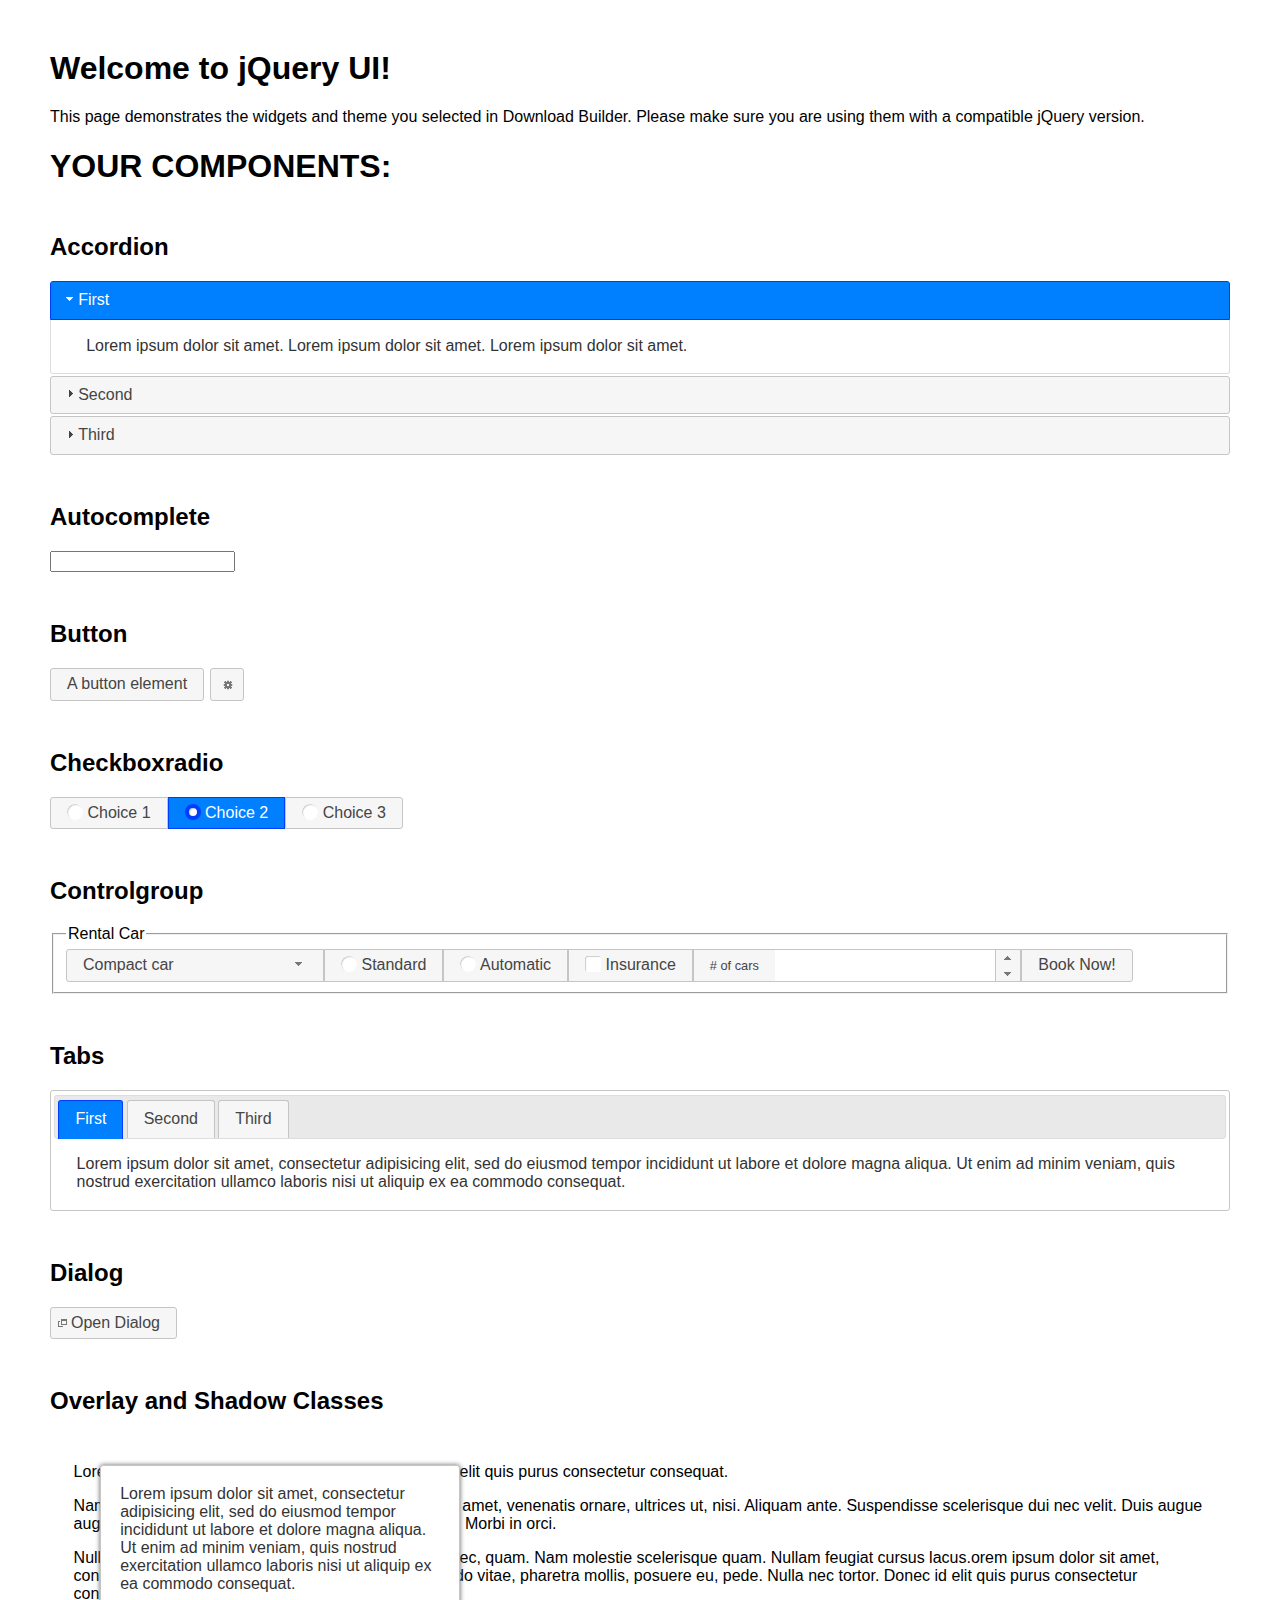
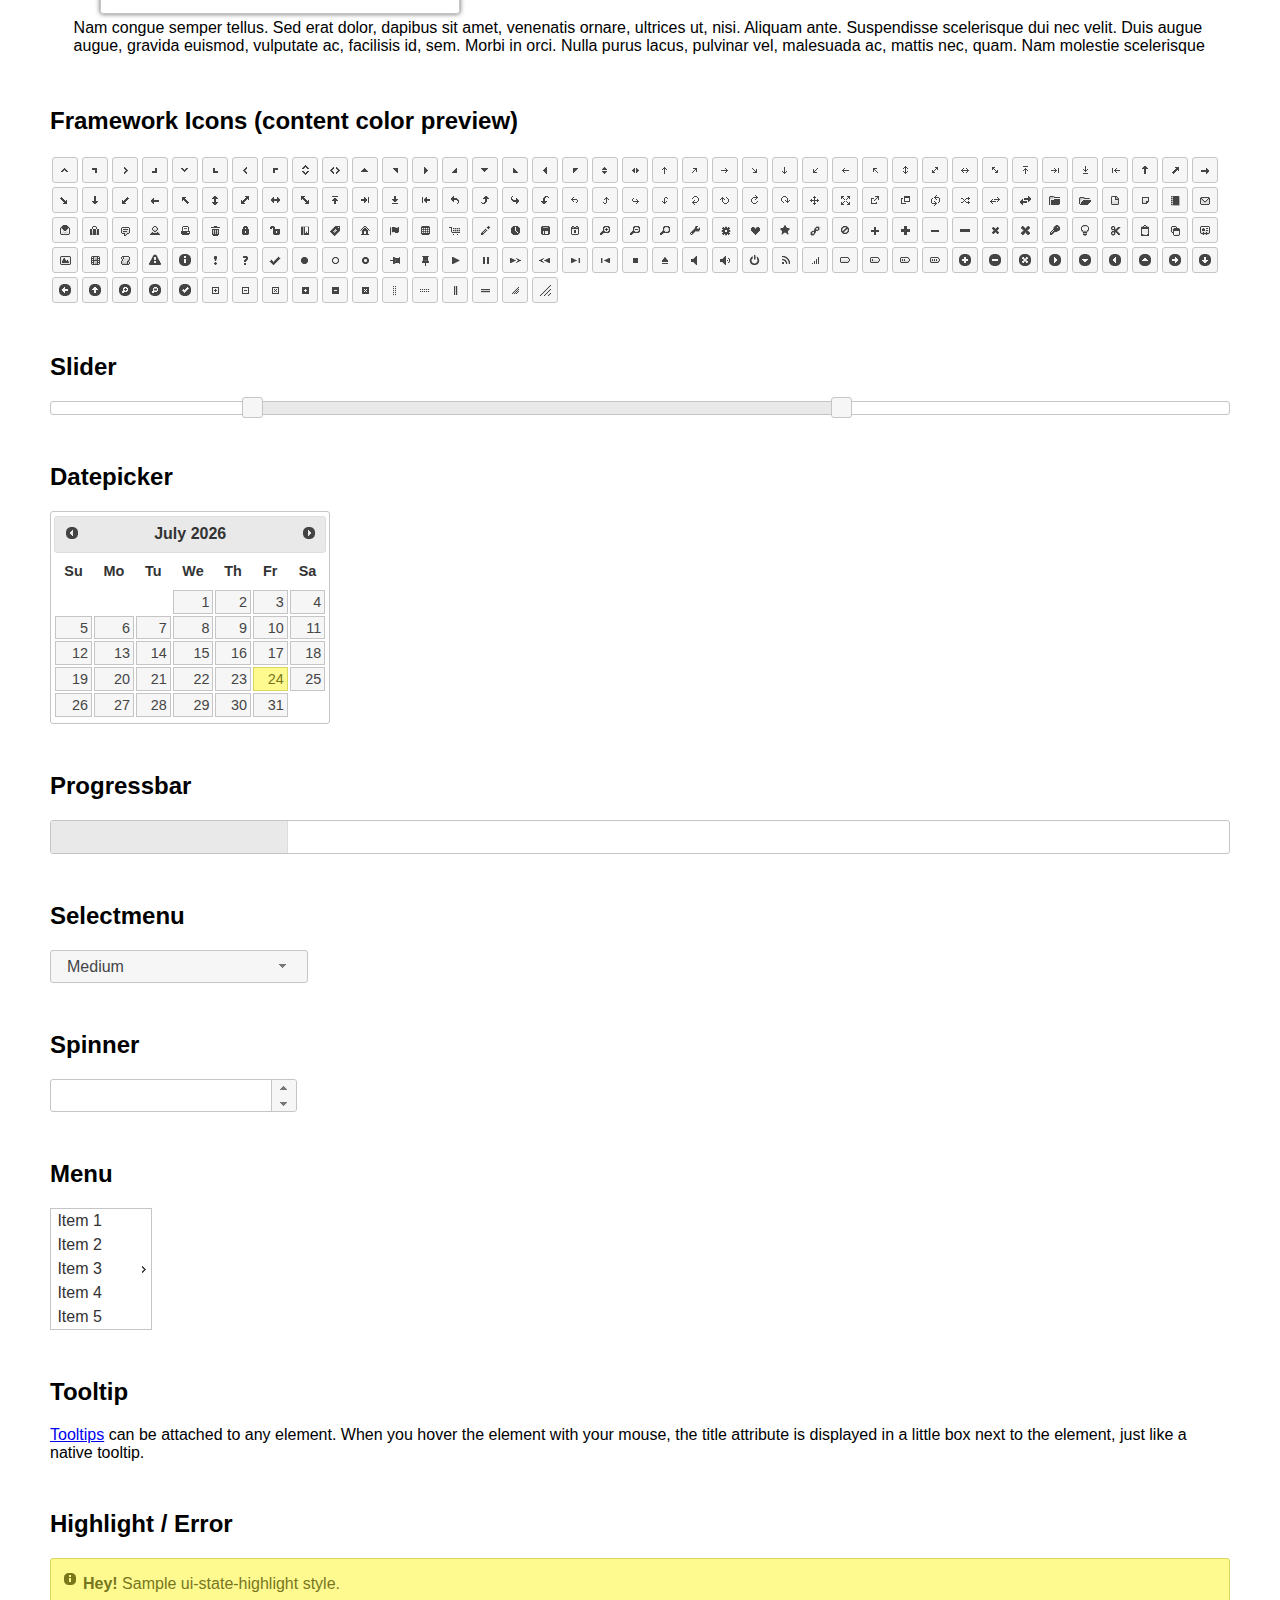
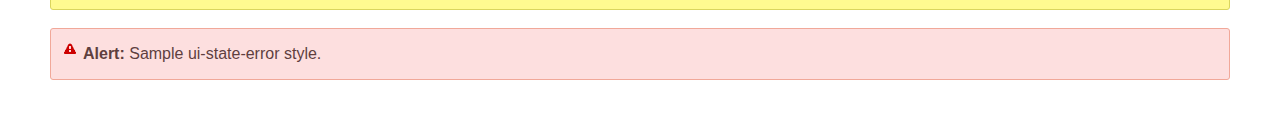
<file: jquery-ui/index.html>
<!doctype html>
<html lang="us">
<head>
	<meta charset="utf-8">
	<title>jQuery UI Example Page</title>
	<link href="jquery-ui.css" rel="stylesheet">
	<style>
	body{
		font-family: "Trebuchet MS", sans-serif;
		margin: 50px;
	}
	.demoHeaders {
		margin-top: 2em;
	}
	#dialog-link {
		padding: .4em 1em .4em 20px;
		text-decoration: none;
		position: relative;
	}
	#dialog-link span.ui-icon {
		margin: 0 5px 0 0;
		position: absolute;
		left: .2em;
		top: 50%;
		margin-top: -8px;
	}
	#icons {
		margin: 0;
		padding: 0;
	}
	#icons li {
		margin: 2px;
		position: relative;
		padding: 4px 0;
		cursor: pointer;
		float: left;
		list-style: none;
	}
	#icons span.ui-icon {
		float: left;
		margin: 0 4px;
	}
	.fakewindowcontain .ui-widget-overlay {
		position: absolute;
	}
	select {
		width: 200px;
	}
	</style>
</head>
<body>

<h1>Welcome to jQuery UI!</h1>

<div class="ui-widget">
	<p>This page demonstrates the widgets and theme you selected in Download Builder. Please make sure you are using them with a compatible jQuery version.</p>
</div>

<h1>YOUR COMPONENTS:</h1>


<!-- Accordion -->
<h2 class="demoHeaders">Accordion</h2>
<div id="accordion">
	<h3>First</h3>
	<div>Lorem ipsum dolor sit amet. Lorem ipsum dolor sit amet. Lorem ipsum dolor sit amet.</div>
	<h3>Second</h3>
	<div>Phasellus mattis tincidunt nibh.</div>
	<h3>Third</h3>
	<div>Nam dui erat, auctor a, dignissim quis.</div>
</div>



<!-- Autocomplete -->
<h2 class="demoHeaders">Autocomplete</h2>
<div>
	<input id="autocomplete" title="type &quot;a&quot;">
</div>



<!-- Button -->
<h2 class="demoHeaders">Button</h2>
<button id="button">A button element</button>
<button id="button-icon">An icon-only button</button>



<!-- Checkboxradio -->
<h2 class="demoHeaders">Checkboxradio</h2>
<form style="margin-top: 1em;">
	<div id="radioset">
		<input type="radio" id="radio1" name="radio"><label for="radio1">Choice 1</label>
		<input type="radio" id="radio2" name="radio" checked="checked"><label for="radio2">Choice 2</label>
		<input type="radio" id="radio3" name="radio"><label for="radio3">Choice 3</label>
	</div>
</form>



<!-- Controlgroup -->
<h2 class="demoHeaders">Controlgroup</h2>
<fieldset>
	<legend>Rental Car</legend>
	<div id="controlgroup">
		<select id="car-type">
			<option>Compact car</option>
			<option>Midsize car</option>
			<option>Full size car</option>
			<option>SUV</option>
			<option>Luxury</option>
			<option>Truck</option>
			<option>Van</option>
		</select>
		<label for="transmission-standard">Standard</label>
		<input type="radio" name="transmission" id="transmission-standard">
		<label for="transmission-automatic">Automatic</label>
		<input type="radio" name="transmission" id="transmission-automatic">
		<label for="insurance">Insurance</label>
		<input type="checkbox" name="insurance" id="insurance">
		<label for="horizontal-spinner" class="ui-controlgroup-label"># of cars</label>
		<input id="horizontal-spinner" class="ui-spinner-input">
		<button>Book Now!</button>
	</div>
</fieldset>



<!-- Tabs -->
<h2 class="demoHeaders">Tabs</h2>
<div id="tabs">
	<ul>
		<li><a href="#tabs-1">First</a></li>
		<li><a href="#tabs-2">Second</a></li>
		<li><a href="#tabs-3">Third</a></li>
	</ul>
	<div id="tabs-1">Lorem ipsum dolor sit amet, consectetur adipisicing elit, sed do eiusmod tempor incididunt ut labore et dolore magna aliqua. Ut enim ad minim veniam, quis nostrud exercitation ullamco laboris nisi ut aliquip ex ea commodo consequat.</div>
	<div id="tabs-2">Phasellus mattis tincidunt nibh. Cras orci urna, blandit id, pretium vel, aliquet ornare, felis. Maecenas scelerisque sem non nisl. Fusce sed lorem in enim dictum bibendum.</div>
	<div id="tabs-3">Nam dui erat, auctor a, dignissim quis, sollicitudin eu, felis. Pellentesque nisi urna, interdum eget, sagittis et, consequat vestibulum, lacus. Mauris porttitor ullamcorper augue.</div>
</div>



<h2 class="demoHeaders">Dialog</h2>
<p>
	<button id="dialog-link" class="ui-button ui-corner-all ui-widget">
		<span class="ui-icon ui-icon-newwin"></span>Open Dialog
	</button>
</p>

<h2 class="demoHeaders">Overlay and Shadow Classes</h2>
<div style="position: relative; width: 96%; height: 200px; padding:1% 2%; overflow:hidden;" class="fakewindowcontain">
	<p>Lorem ipsum dolor sit amet,  Nulla nec tortor. Donec id elit quis purus consectetur consequat. </p><p>Nam congue semper tellus. Sed erat dolor, dapibus sit amet, venenatis ornare, ultrices ut, nisi. Aliquam ante. Suspendisse scelerisque dui nec velit. Duis augue augue, gravida euismod, vulputate ac, facilisis id, sem. Morbi in orci. </p><p>Nulla purus lacus, pulvinar vel, malesuada ac, mattis nec, quam. Nam molestie scelerisque quam. Nullam feugiat cursus lacus.orem ipsum dolor sit amet, consectetur adipiscing elit. Donec libero risus, commodo vitae, pharetra mollis, posuere eu, pede. Nulla nec tortor. Donec id elit quis purus consectetur consequat. </p><p>Nam congue semper tellus. Sed erat dolor, dapibus sit amet, venenatis ornare, ultrices ut, nisi. Aliquam ante. Suspendisse scelerisque dui nec velit. Duis augue augue, gravida euismod, vulputate ac, facilisis id, sem. Morbi in orci. Nulla purus lacus, pulvinar vel, malesuada ac, mattis nec, quam. Nam molestie scelerisque quam. </p><p>Nullam feugiat cursus lacus.orem ipsum dolor sit amet, consectetur adipiscing elit. Donec libero risus, commodo vitae, pharetra mollis, posuere eu, pede. Nulla nec tortor. Donec id elit quis purus consectetur consequat. Nam congue semper tellus. Sed erat dolor, dapibus sit amet, venenatis ornare, ultrices ut, nisi. Aliquam ante. </p><p>Suspendisse scelerisque dui nec velit. Duis augue augue, gravida euismod, vulputate ac, facilisis id, sem. Morbi in orci. Nulla purus lacus, pulvinar vel, malesuada ac, mattis nec, quam. Nam molestie scelerisque quam. Nullam feugiat cursus lacus.orem ipsum dolor sit amet, consectetur adipiscing elit. Donec libero risus, commodo vitae, pharetra mollis, posuere eu, pede. Nulla nec tortor. Donec id elit quis purus consectetur consequat. Nam congue semper tellus. Sed erat dolor, dapibus sit amet, venenatis ornare, ultrices ut, nisi. </p>

	<!-- ui-dialog -->
	<div class="ui-widget-overlay ui-front"></div>
	<div style="position: absolute; width: 320px; left: 50px; top: 30px; padding: 1.2em" class="ui-widget ui-front ui-widget-content ui-corner-all ui-widget-shadow">
		Lorem ipsum dolor sit amet, consectetur adipisicing elit, sed do eiusmod tempor incididunt ut labore et dolore magna aliqua. Ut enim ad minim veniam, quis nostrud exercitation ullamco laboris nisi ut aliquip ex ea commodo consequat.
	</div>

</div>

<!-- ui-dialog -->
<div id="dialog" title="Dialog Title">
	<p>Lorem ipsum dolor sit amet, consectetur adipisicing elit, sed do eiusmod tempor incididunt ut labore et dolore magna aliqua. Ut enim ad minim veniam, quis nostrud exercitation ullamco laboris nisi ut aliquip ex ea commodo consequat.</p>
</div>



<h2 class="demoHeaders">Framework Icons (content color preview)</h2>
<ul id="icons" class="ui-widget ui-helper-clearfix">
	<li class="ui-state-default ui-corner-all" title=".ui-icon-caret-1-n"><span class="ui-icon ui-icon-caret-1-n"></span></li>
	<li class="ui-state-default ui-corner-all" title=".ui-icon-caret-1-ne"><span class="ui-icon ui-icon-caret-1-ne"></span></li>
	<li class="ui-state-default ui-corner-all" title=".ui-icon-caret-1-e"><span class="ui-icon ui-icon-caret-1-e"></span></li>
	<li class="ui-state-default ui-corner-all" title=".ui-icon-caret-1-se"><span class="ui-icon ui-icon-caret-1-se"></span></li>
	<li class="ui-state-default ui-corner-all" title=".ui-icon-caret-1-s"><span class="ui-icon ui-icon-caret-1-s"></span></li>
	<li class="ui-state-default ui-corner-all" title=".ui-icon-caret-1-sw"><span class="ui-icon ui-icon-caret-1-sw"></span></li>
	<li class="ui-state-default ui-corner-all" title=".ui-icon-caret-1-w"><span class="ui-icon ui-icon-caret-1-w"></span></li>
	<li class="ui-state-default ui-corner-all" title=".ui-icon-caret-1-nw"><span class="ui-icon ui-icon-caret-1-nw"></span></li>
	<li class="ui-state-default ui-corner-all" title=".ui-icon-caret-2-n-s"><span class="ui-icon ui-icon-caret-2-n-s"></span></li>
	<li class="ui-state-default ui-corner-all" title=".ui-icon-caret-2-e-w"><span class="ui-icon ui-icon-caret-2-e-w"></span></li>
	<li class="ui-state-default ui-corner-all" title=".ui-icon-triangle-1-n"><span class="ui-icon ui-icon-triangle-1-n"></span></li>
	<li class="ui-state-default ui-corner-all" title=".ui-icon-triangle-1-ne"><span class="ui-icon ui-icon-triangle-1-ne"></span></li>
	<li class="ui-state-default ui-corner-all" title=".ui-icon-triangle-1-e"><span class="ui-icon ui-icon-triangle-1-e"></span></li>
	<li class="ui-state-default ui-corner-all" title=".ui-icon-triangle-1-se"><span class="ui-icon ui-icon-triangle-1-se"></span></li>
	<li class="ui-state-default ui-corner-all" title=".ui-icon-triangle-1-s"><span class="ui-icon ui-icon-triangle-1-s"></span></li>
	<li class="ui-state-default ui-corner-all" title=".ui-icon-triangle-1-sw"><span class="ui-icon ui-icon-triangle-1-sw"></span></li>
	<li class="ui-state-default ui-corner-all" title=".ui-icon-triangle-1-w"><span class="ui-icon ui-icon-triangle-1-w"></span></li>
	<li class="ui-state-default ui-corner-all" title=".ui-icon-triangle-1-nw"><span class="ui-icon ui-icon-triangle-1-nw"></span></li>
	<li class="ui-state-default ui-corner-all" title=".ui-icon-triangle-2-n-s"><span class="ui-icon ui-icon-triangle-2-n-s"></span></li>
	<li class="ui-state-default ui-corner-all" title=".ui-icon-triangle-2-e-w"><span class="ui-icon ui-icon-triangle-2-e-w"></span></li>
	<li class="ui-state-default ui-corner-all" title=".ui-icon-arrow-1-n"><span class="ui-icon ui-icon-arrow-1-n"></span></li>
	<li class="ui-state-default ui-corner-all" title=".ui-icon-arrow-1-ne"><span class="ui-icon ui-icon-arrow-1-ne"></span></li>
	<li class="ui-state-default ui-corner-all" title=".ui-icon-arrow-1-e"><span class="ui-icon ui-icon-arrow-1-e"></span></li>
	<li class="ui-state-default ui-corner-all" title=".ui-icon-arrow-1-se"><span class="ui-icon ui-icon-arrow-1-se"></span></li>
	<li class="ui-state-default ui-corner-all" title=".ui-icon-arrow-1-s"><span class="ui-icon ui-icon-arrow-1-s"></span></li>
	<li class="ui-state-default ui-corner-all" title=".ui-icon-arrow-1-sw"><span class="ui-icon ui-icon-arrow-1-sw"></span></li>
	<li class="ui-state-default ui-corner-all" title=".ui-icon-arrow-1-w"><span class="ui-icon ui-icon-arrow-1-w"></span></li>
	<li class="ui-state-default ui-corner-all" title=".ui-icon-arrow-1-nw"><span class="ui-icon ui-icon-arrow-1-nw"></span></li>
	<li class="ui-state-default ui-corner-all" title=".ui-icon-arrow-2-n-s"><span class="ui-icon ui-icon-arrow-2-n-s"></span></li>
	<li class="ui-state-default ui-corner-all" title=".ui-icon-arrow-2-ne-sw"><span class="ui-icon ui-icon-arrow-2-ne-sw"></span></li>
	<li class="ui-state-default ui-corner-all" title=".ui-icon-arrow-2-e-w"><span class="ui-icon ui-icon-arrow-2-e-w"></span></li>
	<li class="ui-state-default ui-corner-all" title=".ui-icon-arrow-2-se-nw"><span class="ui-icon ui-icon-arrow-2-se-nw"></span></li>
	<li class="ui-state-default ui-corner-all" title=".ui-icon-arrowstop-1-n"><span class="ui-icon ui-icon-arrowstop-1-n"></span></li>
	<li class="ui-state-default ui-corner-all" title=".ui-icon-arrowstop-1-e"><span class="ui-icon ui-icon-arrowstop-1-e"></span></li>
	<li class="ui-state-default ui-corner-all" title=".ui-icon-arrowstop-1-s"><span class="ui-icon ui-icon-arrowstop-1-s"></span></li>
	<li class="ui-state-default ui-corner-all" title=".ui-icon-arrowstop-1-w"><span class="ui-icon ui-icon-arrowstop-1-w"></span></li>
	<li class="ui-state-default ui-corner-all" title=".ui-icon-arrowthick-1-n"><span class="ui-icon ui-icon-arrowthick-1-n"></span></li>
	<li class="ui-state-default ui-corner-all" title=".ui-icon-arrowthick-1-ne"><span class="ui-icon ui-icon-arrowthick-1-ne"></span></li>
	<li class="ui-state-default ui-corner-all" title=".ui-icon-arrowthick-1-e"><span class="ui-icon ui-icon-arrowthick-1-e"></span></li>
	<li class="ui-state-default ui-corner-all" title=".ui-icon-arrowthick-1-se"><span class="ui-icon ui-icon-arrowthick-1-se"></span></li>
	<li class="ui-state-default ui-corner-all" title=".ui-icon-arrowthick-1-s"><span class="ui-icon ui-icon-arrowthick-1-s"></span></li>
	<li class="ui-state-default ui-corner-all" title=".ui-icon-arrowthick-1-sw"><span class="ui-icon ui-icon-arrowthick-1-sw"></span></li>
	<li class="ui-state-default ui-corner-all" title=".ui-icon-arrowthick-1-w"><span class="ui-icon ui-icon-arrowthick-1-w"></span></li>
	<li class="ui-state-default ui-corner-all" title=".ui-icon-arrowthick-1-nw"><span class="ui-icon ui-icon-arrowthick-1-nw"></span></li>
	<li class="ui-state-default ui-corner-all" title=".ui-icon-arrowthick-2-n-s"><span class="ui-icon ui-icon-arrowthick-2-n-s"></span></li>
	<li class="ui-state-default ui-corner-all" title=".ui-icon-arrowthick-2-ne-sw"><span class="ui-icon ui-icon-arrowthick-2-ne-sw"></span></li>
	<li class="ui-state-default ui-corner-all" title=".ui-icon-arrowthick-2-e-w"><span class="ui-icon ui-icon-arrowthick-2-e-w"></span></li>
	<li class="ui-state-default ui-corner-all" title=".ui-icon-arrowthick-2-se-nw"><span class="ui-icon ui-icon-arrowthick-2-se-nw"></span></li>
	<li class="ui-state-default ui-corner-all" title=".ui-icon-arrowthickstop-1-n"><span class="ui-icon ui-icon-arrowthickstop-1-n"></span></li>
	<li class="ui-state-default ui-corner-all" title=".ui-icon-arrowthickstop-1-e"><span class="ui-icon ui-icon-arrowthickstop-1-e"></span></li>
	<li class="ui-state-default ui-corner-all" title=".ui-icon-arrowthickstop-1-s"><span class="ui-icon ui-icon-arrowthickstop-1-s"></span></li>
	<li class="ui-state-default ui-corner-all" title=".ui-icon-arrowthickstop-1-w"><span class="ui-icon ui-icon-arrowthickstop-1-w"></span></li>
	<li class="ui-state-default ui-corner-all" title=".ui-icon-arrowreturnthick-1-w"><span class="ui-icon ui-icon-arrowreturnthick-1-w"></span></li>
	<li class="ui-state-default ui-corner-all" title=".ui-icon-arrowreturnthick-1-n"><span class="ui-icon ui-icon-arrowreturnthick-1-n"></span></li>
	<li class="ui-state-default ui-corner-all" title=".ui-icon-arrowreturnthick-1-e"><span class="ui-icon ui-icon-arrowreturnthick-1-e"></span></li>
	<li class="ui-state-default ui-corner-all" title=".ui-icon-arrowreturnthick-1-s"><span class="ui-icon ui-icon-arrowreturnthick-1-s"></span></li>
	<li class="ui-state-default ui-corner-all" title=".ui-icon-arrowreturn-1-w"><span class="ui-icon ui-icon-arrowreturn-1-w"></span></li>
	<li class="ui-state-default ui-corner-all" title=".ui-icon-arrowreturn-1-n"><span class="ui-icon ui-icon-arrowreturn-1-n"></span></li>
	<li class="ui-state-default ui-corner-all" title=".ui-icon-arrowreturn-1-e"><span class="ui-icon ui-icon-arrowreturn-1-e"></span></li>
	<li class="ui-state-default ui-corner-all" title=".ui-icon-arrowreturn-1-s"><span class="ui-icon ui-icon-arrowreturn-1-s"></span></li>
	<li class="ui-state-default ui-corner-all" title=".ui-icon-arrowrefresh-1-w"><span class="ui-icon ui-icon-arrowrefresh-1-w"></span></li>
	<li class="ui-state-default ui-corner-all" title=".ui-icon-arrowrefresh-1-n"><span class="ui-icon ui-icon-arrowrefresh-1-n"></span></li>
	<li class="ui-state-default ui-corner-all" title=".ui-icon-arrowrefresh-1-e"><span class="ui-icon ui-icon-arrowrefresh-1-e"></span></li>
	<li class="ui-state-default ui-corner-all" title=".ui-icon-arrowrefresh-1-s"><span class="ui-icon ui-icon-arrowrefresh-1-s"></span></li>
	<li class="ui-state-default ui-corner-all" title=".ui-icon-arrow-4"><span class="ui-icon ui-icon-arrow-4"></span></li>
	<li class="ui-state-default ui-corner-all" title=".ui-icon-arrow-4-diag"><span class="ui-icon ui-icon-arrow-4-diag"></span></li>
	<li class="ui-state-default ui-corner-all" title=".ui-icon-extlink"><span class="ui-icon ui-icon-extlink"></span></li>
	<li class="ui-state-default ui-corner-all" title=".ui-icon-newwin"><span class="ui-icon ui-icon-newwin"></span></li>
	<li class="ui-state-default ui-corner-all" title=".ui-icon-refresh"><span class="ui-icon ui-icon-refresh"></span></li>
	<li class="ui-state-default ui-corner-all" title=".ui-icon-shuffle"><span class="ui-icon ui-icon-shuffle"></span></li>
	<li class="ui-state-default ui-corner-all" title=".ui-icon-transfer-e-w"><span class="ui-icon ui-icon-transfer-e-w"></span></li>
	<li class="ui-state-default ui-corner-all" title=".ui-icon-transferthick-e-w"><span class="ui-icon ui-icon-transferthick-e-w"></span></li>
	<li class="ui-state-default ui-corner-all" title=".ui-icon-folder-collapsed"><span class="ui-icon ui-icon-folder-collapsed"></span></li>
	<li class="ui-state-default ui-corner-all" title=".ui-icon-folder-open"><span class="ui-icon ui-icon-folder-open"></span></li>
	<li class="ui-state-default ui-corner-all" title=".ui-icon-document"><span class="ui-icon ui-icon-document"></span></li>
	<li class="ui-state-default ui-corner-all" title=".ui-icon-document-b"><span class="ui-icon ui-icon-document-b"></span></li>
	<li class="ui-state-default ui-corner-all" title=".ui-icon-note"><span class="ui-icon ui-icon-note"></span></li>
	<li class="ui-state-default ui-corner-all" title=".ui-icon-mail-closed"><span class="ui-icon ui-icon-mail-closed"></span></li>
	<li class="ui-state-default ui-corner-all" title=".ui-icon-mail-open"><span class="ui-icon ui-icon-mail-open"></span></li>
	<li class="ui-state-default ui-corner-all" title=".ui-icon-suitcase"><span class="ui-icon ui-icon-suitcase"></span></li>
	<li class="ui-state-default ui-corner-all" title=".ui-icon-comment"><span class="ui-icon ui-icon-comment"></span></li>
	<li class="ui-state-default ui-corner-all" title=".ui-icon-person"><span class="ui-icon ui-icon-person"></span></li>
	<li class="ui-state-default ui-corner-all" title=".ui-icon-print"><span class="ui-icon ui-icon-print"></span></li>
	<li class="ui-state-default ui-corner-all" title=".ui-icon-trash"><span class="ui-icon ui-icon-trash"></span></li>
	<li class="ui-state-default ui-corner-all" title=".ui-icon-locked"><span class="ui-icon ui-icon-locked"></span></li>
	<li class="ui-state-default ui-corner-all" title=".ui-icon-unlocked"><span class="ui-icon ui-icon-unlocked"></span></li>
	<li class="ui-state-default ui-corner-all" title=".ui-icon-bookmark"><span class="ui-icon ui-icon-bookmark"></span></li>
	<li class="ui-state-default ui-corner-all" title=".ui-icon-tag"><span class="ui-icon ui-icon-tag"></span></li>
	<li class="ui-state-default ui-corner-all" title=".ui-icon-home"><span class="ui-icon ui-icon-home"></span></li>
	<li class="ui-state-default ui-corner-all" title=".ui-icon-flag"><span class="ui-icon ui-icon-flag"></span></li>
	<li class="ui-state-default ui-corner-all" title=".ui-icon-calculator"><span class="ui-icon ui-icon-calculator"></span></li>
	<li class="ui-state-default ui-corner-all" title=".ui-icon-cart"><span class="ui-icon ui-icon-cart"></span></li>
	<li class="ui-state-default ui-corner-all" title=".ui-icon-pencil"><span class="ui-icon ui-icon-pencil"></span></li>
	<li class="ui-state-default ui-corner-all" title=".ui-icon-clock"><span class="ui-icon ui-icon-clock"></span></li>
	<li class="ui-state-default ui-corner-all" title=".ui-icon-disk"><span class="ui-icon ui-icon-disk"></span></li>
	<li class="ui-state-default ui-corner-all" title=".ui-icon-calendar"><span class="ui-icon ui-icon-calendar"></span></li>
	<li class="ui-state-default ui-corner-all" title=".ui-icon-zoomin"><span class="ui-icon ui-icon-zoomin"></span></li>
	<li class="ui-state-default ui-corner-all" title=".ui-icon-zoomout"><span class="ui-icon ui-icon-zoomout"></span></li>
	<li class="ui-state-default ui-corner-all" title=".ui-icon-search"><span class="ui-icon ui-icon-search"></span></li>
	<li class="ui-state-default ui-corner-all" title=".ui-icon-wrench"><span class="ui-icon ui-icon-wrench"></span></li>
	<li class="ui-state-default ui-corner-all" title=".ui-icon-gear"><span class="ui-icon ui-icon-gear"></span></li>
	<li class="ui-state-default ui-corner-all" title=".ui-icon-heart"><span class="ui-icon ui-icon-heart"></span></li>
	<li class="ui-state-default ui-corner-all" title=".ui-icon-star"><span class="ui-icon ui-icon-star"></span></li>
	<li class="ui-state-default ui-corner-all" title=".ui-icon-link"><span class="ui-icon ui-icon-link"></span></li>
	<li class="ui-state-default ui-corner-all" title=".ui-icon-cancel"><span class="ui-icon ui-icon-cancel"></span></li>
	<li class="ui-state-default ui-corner-all" title=".ui-icon-plus"><span class="ui-icon ui-icon-plus"></span></li>
	<li class="ui-state-default ui-corner-all" title=".ui-icon-plusthick"><span class="ui-icon ui-icon-plusthick"></span></li>
	<li class="ui-state-default ui-corner-all" title=".ui-icon-minus"><span class="ui-icon ui-icon-minus"></span></li>
	<li class="ui-state-default ui-corner-all" title=".ui-icon-minusthick"><span class="ui-icon ui-icon-minusthick"></span></li>
	<li class="ui-state-default ui-corner-all" title=".ui-icon-close"><span class="ui-icon ui-icon-close"></span></li>
	<li class="ui-state-default ui-corner-all" title=".ui-icon-closethick"><span class="ui-icon ui-icon-closethick"></span></li>
	<li class="ui-state-default ui-corner-all" title=".ui-icon-key"><span class="ui-icon ui-icon-key"></span></li>
	<li class="ui-state-default ui-corner-all" title=".ui-icon-lightbulb"><span class="ui-icon ui-icon-lightbulb"></span></li>
	<li class="ui-state-default ui-corner-all" title=".ui-icon-scissors"><span class="ui-icon ui-icon-scissors"></span></li>
	<li class="ui-state-default ui-corner-all" title=".ui-icon-clipboard"><span class="ui-icon ui-icon-clipboard"></span></li>
	<li class="ui-state-default ui-corner-all" title=".ui-icon-copy"><span class="ui-icon ui-icon-copy"></span></li>
	<li class="ui-state-default ui-corner-all" title=".ui-icon-contact"><span class="ui-icon ui-icon-contact"></span></li>
	<li class="ui-state-default ui-corner-all" title=".ui-icon-image"><span class="ui-icon ui-icon-image"></span></li>
	<li class="ui-state-default ui-corner-all" title=".ui-icon-video"><span class="ui-icon ui-icon-video"></span></li>
	<li class="ui-state-default ui-corner-all" title=".ui-icon-script"><span class="ui-icon ui-icon-script"></span></li>
	<li class="ui-state-default ui-corner-all" title=".ui-icon-alert"><span class="ui-icon ui-icon-alert"></span></li>
	<li class="ui-state-default ui-corner-all" title=".ui-icon-info"><span class="ui-icon ui-icon-info"></span></li>
	<li class="ui-state-default ui-corner-all" title=".ui-icon-notice"><span class="ui-icon ui-icon-notice"></span></li>
	<li class="ui-state-default ui-corner-all" title=".ui-icon-help"><span class="ui-icon ui-icon-help"></span></li>
	<li class="ui-state-default ui-corner-all" title=".ui-icon-check"><span class="ui-icon ui-icon-check"></span></li>
	<li class="ui-state-default ui-corner-all" title=".ui-icon-bullet"><span class="ui-icon ui-icon-bullet"></span></li>
	<li class="ui-state-default ui-corner-all" title=".ui-icon-radio-off"><span class="ui-icon ui-icon-radio-off"></span></li>
	<li class="ui-state-default ui-corner-all" title=".ui-icon-radio-on"><span class="ui-icon ui-icon-radio-on"></span></li>
	<li class="ui-state-default ui-corner-all" title=".ui-icon-pin-w"><span class="ui-icon ui-icon-pin-w"></span></li>
	<li class="ui-state-default ui-corner-all" title=".ui-icon-pin-s"><span class="ui-icon ui-icon-pin-s"></span></li>
	<li class="ui-state-default ui-corner-all" title=".ui-icon-play"><span class="ui-icon ui-icon-play"></span></li>
	<li class="ui-state-default ui-corner-all" title=".ui-icon-pause"><span class="ui-icon ui-icon-pause"></span></li>
	<li class="ui-state-default ui-corner-all" title=".ui-icon-seek-next"><span class="ui-icon ui-icon-seek-next"></span></li>
	<li class="ui-state-default ui-corner-all" title=".ui-icon-seek-prev"><span class="ui-icon ui-icon-seek-prev"></span></li>
	<li class="ui-state-default ui-corner-all" title=".ui-icon-seek-end"><span class="ui-icon ui-icon-seek-end"></span></li>
	<li class="ui-state-default ui-corner-all" title=".ui-icon-seek-first"><span class="ui-icon ui-icon-seek-first"></span></li>
	<li class="ui-state-default ui-corner-all" title=".ui-icon-stop"><span class="ui-icon ui-icon-stop"></span></li>
	<li class="ui-state-default ui-corner-all" title=".ui-icon-eject"><span class="ui-icon ui-icon-eject"></span></li>
	<li class="ui-state-default ui-corner-all" title=".ui-icon-volume-off"><span class="ui-icon ui-icon-volume-off"></span></li>
	<li class="ui-state-default ui-corner-all" title=".ui-icon-volume-on"><span class="ui-icon ui-icon-volume-on"></span></li>
	<li class="ui-state-default ui-corner-all" title=".ui-icon-power"><span class="ui-icon ui-icon-power"></span></li>
	<li class="ui-state-default ui-corner-all" title=".ui-icon-signal-diag"><span class="ui-icon ui-icon-signal-diag"></span></li>
	<li class="ui-state-default ui-corner-all" title=".ui-icon-signal"><span class="ui-icon ui-icon-signal"></span></li>
	<li class="ui-state-default ui-corner-all" title=".ui-icon-battery-0"><span class="ui-icon ui-icon-battery-0"></span></li>
	<li class="ui-state-default ui-corner-all" title=".ui-icon-battery-1"><span class="ui-icon ui-icon-battery-1"></span></li>
	<li class="ui-state-default ui-corner-all" title=".ui-icon-battery-2"><span class="ui-icon ui-icon-battery-2"></span></li>
	<li class="ui-state-default ui-corner-all" title=".ui-icon-battery-3"><span class="ui-icon ui-icon-battery-3"></span></li>
	<li class="ui-state-default ui-corner-all" title=".ui-icon-circle-plus"><span class="ui-icon ui-icon-circle-plus"></span></li>
	<li class="ui-state-default ui-corner-all" title=".ui-icon-circle-minus"><span class="ui-icon ui-icon-circle-minus"></span></li>
	<li class="ui-state-default ui-corner-all" title=".ui-icon-circle-close"><span class="ui-icon ui-icon-circle-close"></span></li>
	<li class="ui-state-default ui-corner-all" title=".ui-icon-circle-triangle-e"><span class="ui-icon ui-icon-circle-triangle-e"></span></li>
	<li class="ui-state-default ui-corner-all" title=".ui-icon-circle-triangle-s"><span class="ui-icon ui-icon-circle-triangle-s"></span></li>
	<li class="ui-state-default ui-corner-all" title=".ui-icon-circle-triangle-w"><span class="ui-icon ui-icon-circle-triangle-w"></span></li>
	<li class="ui-state-default ui-corner-all" title=".ui-icon-circle-triangle-n"><span class="ui-icon ui-icon-circle-triangle-n"></span></li>
	<li class="ui-state-default ui-corner-all" title=".ui-icon-circle-arrow-e"><span class="ui-icon ui-icon-circle-arrow-e"></span></li>
	<li class="ui-state-default ui-corner-all" title=".ui-icon-circle-arrow-s"><span class="ui-icon ui-icon-circle-arrow-s"></span></li>
	<li class="ui-state-default ui-corner-all" title=".ui-icon-circle-arrow-w"><span class="ui-icon ui-icon-circle-arrow-w"></span></li>
	<li class="ui-state-default ui-corner-all" title=".ui-icon-circle-arrow-n"><span class="ui-icon ui-icon-circle-arrow-n"></span></li>
	<li class="ui-state-default ui-corner-all" title=".ui-icon-circle-zoomin"><span class="ui-icon ui-icon-circle-zoomin"></span></li>
	<li class="ui-state-default ui-corner-all" title=".ui-icon-circle-zoomout"><span class="ui-icon ui-icon-circle-zoomout"></span></li>
	<li class="ui-state-default ui-corner-all" title=".ui-icon-circle-check"><span class="ui-icon ui-icon-circle-check"></span></li>
	<li class="ui-state-default ui-corner-all" title=".ui-icon-circlesmall-plus"><span class="ui-icon ui-icon-circlesmall-plus"></span></li>
	<li class="ui-state-default ui-corner-all" title=".ui-icon-circlesmall-minus"><span class="ui-icon ui-icon-circlesmall-minus"></span></li>
	<li class="ui-state-default ui-corner-all" title=".ui-icon-circlesmall-close"><span class="ui-icon ui-icon-circlesmall-close"></span></li>
	<li class="ui-state-default ui-corner-all" title=".ui-icon-squaresmall-plus"><span class="ui-icon ui-icon-squaresmall-plus"></span></li>
	<li class="ui-state-default ui-corner-all" title=".ui-icon-squaresmall-minus"><span class="ui-icon ui-icon-squaresmall-minus"></span></li>
	<li class="ui-state-default ui-corner-all" title=".ui-icon-squaresmall-close"><span class="ui-icon ui-icon-squaresmall-close"></span></li>
	<li class="ui-state-default ui-corner-all" title=".ui-icon-grip-dotted-vertical"><span class="ui-icon ui-icon-grip-dotted-vertical"></span></li>
	<li class="ui-state-default ui-corner-all" title=".ui-icon-grip-dotted-horizontal"><span class="ui-icon ui-icon-grip-dotted-horizontal"></span></li>
	<li class="ui-state-default ui-corner-all" title=".ui-icon-grip-solid-vertical"><span class="ui-icon ui-icon-grip-solid-vertical"></span></li>
	<li class="ui-state-default ui-corner-all" title=".ui-icon-grip-solid-horizontal"><span class="ui-icon ui-icon-grip-solid-horizontal"></span></li>
	<li class="ui-state-default ui-corner-all" title=".ui-icon-gripsmall-diagonal-se"><span class="ui-icon ui-icon-gripsmall-diagonal-se"></span></li>
	<li class="ui-state-default ui-corner-all" title=".ui-icon-grip-diagonal-se"><span class="ui-icon ui-icon-grip-diagonal-se"></span></li>
</ul>


<!-- Slider -->
<h2 class="demoHeaders">Slider</h2>
<div id="slider"></div>



<!-- Datepicker -->
<h2 class="demoHeaders">Datepicker</h2>
<div id="datepicker"></div>



<!-- Progressbar -->
<h2 class="demoHeaders">Progressbar</h2>
<div id="progressbar"></div>



<!-- Progressbar -->
<h2 class="demoHeaders">Selectmenu</h2>
<select id="selectmenu">
	<option>Slower</option>
	<option>Slow</option>
	<option selected="selected">Medium</option>
	<option>Fast</option>
	<option>Faster</option>
</select>



<!-- Spinner -->
<h2 class="demoHeaders">Spinner</h2>
<input id="spinner">



<!-- Menu -->
<h2 class="demoHeaders">Menu</h2>
<ul style="width:100px;" id="menu">
	<li><div>Item 1</div></li>
	<li><div>Item 2</div></li>
	<li><div>Item 3</div>
		<ul>
			<li><div>Item 3-1</div></li>
			<li><div>Item 3-2</div></li>
			<li><div>Item 3-3</div></li>
			<li><div>Item 3-4</div></li>
			<li><div>Item 3-5</div></li>
		</ul>
	</li>
	<li><div>Item 4</div></li>
	<li><div>Item 5</div></li>
</ul>



<!-- Tooltip -->
<h2 class="demoHeaders">Tooltip</h2>
<p id="tooltip">
	<a href="#" title="That&apos;s what this widget is">Tooltips</a> can be attached to any element. When you hover
the element with your mouse, the title attribute is displayed in a little box next to the element, just like a native tooltip.
</p>


<!-- Highlight / Error -->
<h2 class="demoHeaders">Highlight / Error</h2>
<div class="ui-widget">
	<div class="ui-state-highlight ui-corner-all" style="margin-top: 20px; padding: 0 .7em;">
		<p><span class="ui-icon ui-icon-info" style="float: left; margin-right: .3em;"></span>
		<strong>Hey!</strong> Sample ui-state-highlight style.</p>
	</div>
</div>
<br>
<div class="ui-widget">
	<div class="ui-state-error ui-corner-all" style="padding: 0 .7em;">
		<p><span class="ui-icon ui-icon-alert" style="float: left; margin-right: .3em;"></span>
		<strong>Alert:</strong> Sample ui-state-error style.</p>
	</div>
</div>

<script src="external/jquery/jquery.js"></script>
<script src="jquery-ui.js"></script>
<script>

$( "#accordion" ).accordion();



var availableTags = [
	"ActionScript",
	"AppleScript",
	"Asp",
	"BASIC",
	"C",
	"C++",
	"Clojure",
	"COBOL",
	"ColdFusion",
	"Erlang",
	"Fortran",
	"Groovy",
	"Haskell",
	"Java",
	"JavaScript",
	"Lisp",
	"Perl",
	"PHP",
	"Python",
	"Ruby",
	"Scala",
	"Scheme"
];
$( "#autocomplete" ).autocomplete({
	source: availableTags
});



$( "#button" ).button();
$( "#button-icon" ).button({
	icon: "ui-icon-gear",
	showLabel: false
});



$( "#radioset" ).buttonset();



$( "#controlgroup" ).controlgroup();



$( "#tabs" ).tabs();



$( "#dialog" ).dialog({
	autoOpen: false,
	width: 400,
	buttons: [
		{
			text: "Ok",
			click: function() {
				$( this ).dialog( "close" );
			}
		},
		{
			text: "Cancel",
			click: function() {
				$( this ).dialog( "close" );
			}
		}
	]
});

// Link to open the dialog
$( "#dialog-link" ).click(function( event ) {
	$( "#dialog" ).dialog( "open" );
	event.preventDefault();
});



$( "#datepicker" ).datepicker({
	inline: true
});



$( "#slider" ).slider({
	range: true,
	values: [ 17, 67 ]
});



$( "#progressbar" ).progressbar({
	value: 20
});



$( "#spinner" ).spinner();



$( "#menu" ).menu();



$( "#tooltip" ).tooltip();



$( "#selectmenu" ).selectmenu();


// Hover states on the static widgets
$( "#dialog-link, #icons li" ).hover(
	function() {
		$( this ).addClass( "ui-state-hover" );
	},
	function() {
		$( this ).removeClass( "ui-state-hover" );
	}
);
</script>
</body>
</html>
</file>
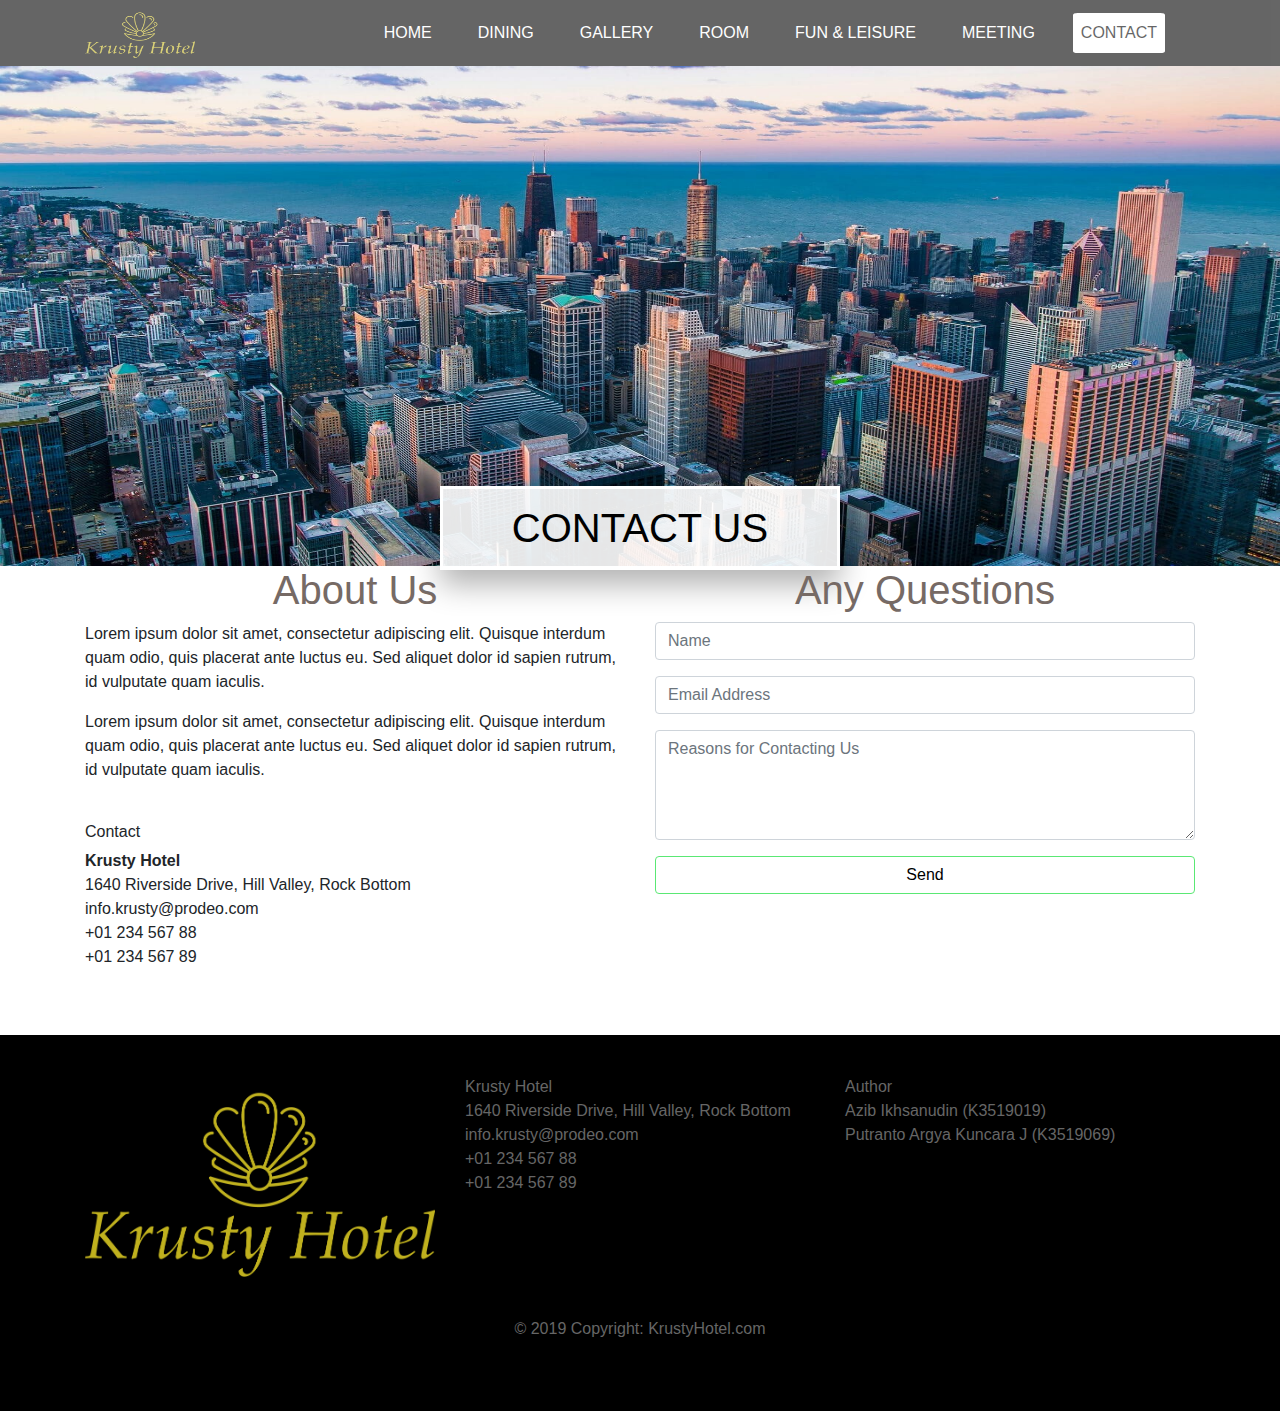
<file: contact.html>
<!DOCTYPE html>
<html>
<head>
    <title>KrustyHotel - Contact</title>
	<meta charset="utf-8">
	<meta name="viewport" content="width=device-width, initial-scale=1">
	<link rel="stylesheet" href="bootstrap/css/bootstrap.min.css">
	<link rel = "stylesheet" type = "text/css" href = "main.css">
	<script src="jquery-3.5.1.min.js"></script>
  <link rel="stylesheet" href="https://maxcdn.bootstrapcdn.com/font-awesome/4.6.3/css/font-awesome.min.css">
	<script src="bootstrap/js/bootstrap.min.js"></script>
</head>
<body>
    <!--Navbar-->
    <nav class="navbar navbar-expand-lg navbar-light ">
        <div class="container">
          <a><img src="images/logo-utama.png"></a>
          <button class="navbar-toggler" type="button" data-toggle="collapse" data-target="#main-nav" >
            <span class="navbar-toggler-icon"></span>
          </button>
          <div class="collapse navbar-collapse" id="main-nav">
            <div class="navbar-nav ml-auto">
              <a class="nav-item nav-link tanda" href="index.html">Home</a>
              <a class="nav-item nav-link tanda" href="dining.html">Dining</a>
              <a class="nav-item nav-link tanda" href="galeri.html">Gallery</a>
              <a class="nav-item nav-link tanda" href="room.html">Room</a>
              <a class="nav-item nav-link tanda" href="fun.html">Fun & Leisure</a>
              <a class="nav-item nav-link tanda" href="meeting.html">Meeting </a>
              <a class="nav-item nav-link active" href="contact.html">Contact</a>
            </div>
          </div>
        </div>
    </nav>
    <!--End of Navbar-->
    <!--Header-->
<div class="Contact_Banner">
  <img src="images/contact2.jpg" class="img-fluid">
<div class="Contact">
  <h1>Contact Us</h1>
</div>
</div>
<!--End of header-->
<!--Content-->
    <div class="container">
        <div class="row ">
            <div class="col-lg-6 col-md-6 col-sm-12">
                <h1>About Us</h1>
                <p>Lorem ipsum dolor sit amet, consectetur adipiscing elit. Quisque interdum quam odio, quis placerat ante luctus eu. Sed aliquet dolor id sapien rutrum, id vulputate quam iaculis.</p>
                <p>Lorem ipsum dolor sit amet, consectetur adipiscing elit. Quisque interdum quam odio, quis placerat ante luctus eu. Sed aliquet dolor id sapien rutrum, id vulputate quam iaculis.</p>
                <br/>
                <h6>Contact</h6>
                <p><b>Krusty Hotel</b>
                  <br/>1640 Riverside Drive, Hill Valley, Rock Bottom
                  <br/>info.krusty@prodeo.com
                  <br/>+01 234 567 88
                  <br/>+01 234 567 89
                </p>
            </div>
            <div class="col-lg-6 col-md-6 col-sm-12">
              <h1>Any Questions</h1>
              <div class="form-group">
                  <input type="text" class="form-control" placeholder="Name" name="">
              </div>
              <div class="form-group">
                  <input type="email" class="form-control" placeholder="Email Address" name="email">
              </div>
              <div class="form-group">
                  <textarea class="form-control" placeholder="Reasons for Contacting Us" rows="4"></textarea>
              </div>
              <input type="submit" class="btn btn-block btn_tombol" value="Send" name="">
          </div>
        </div>
    </div>

    <!--End of content-->
    <!--Footer-->
    <footer class="page-footer">
      <div class="container">
        <div class=" row">
          <div class="col-lg-4">
      <a><img src="images/logo-utama.png" class="img-fluid"></a>
    </div>
    <div class="col-lg-4">
      <p>Krusty Hotel<br>
        1640 Riverside Drive, Hill Valley, Rock Bottom
        <br>info.krusty@prodeo.com<br>
        +01 234 567 88<br>
      +01 234 567 89</p>
    </div>
    <div class="col-lg-4">
      <p>Author<br>
      Azib Ikhsanudin (K3519019)<br>
      Putranto Argya Kuncara J (K3519069)</p>
    </div>
    <div class="col-lg-12">
      <div class="footer-copyright text-center">&copy 2019 Copyright: KrustyHotel.com</div>
  </div>
    </footer>
    <!--End of footer-->
</body>
    <div id="backToTop"></div>
 </html> 


  





<script src="jquery-ui/external/jquery/jquery.js"></script>
<script src="jquery-ui/jquery-ui.js"></script>
<script>
  jQuery(document).ready(function(){
 $( "#backToTop" ).append('<a class="backToTop" href="javascript:void(null);" style="display: none;"><i class="fa fa-angle-up"></i><iframe id="tmp_downloadhelper_iframe" style="display: none;"></iframe></a>');
  var $window = $(window);
  var distance = 80;
  $window.scroll(function() {
    if($window.scrollTop() >= distance) {
      $(".backToTop").fadeIn();
    }else{
      $(".backToTop").fadeOut();
    }
  });
  
  $('.backToTop').click(function() {
    $('html, body').animate({
            scrollTop: 0
        }, 400);
 });
})
</script>
</file>
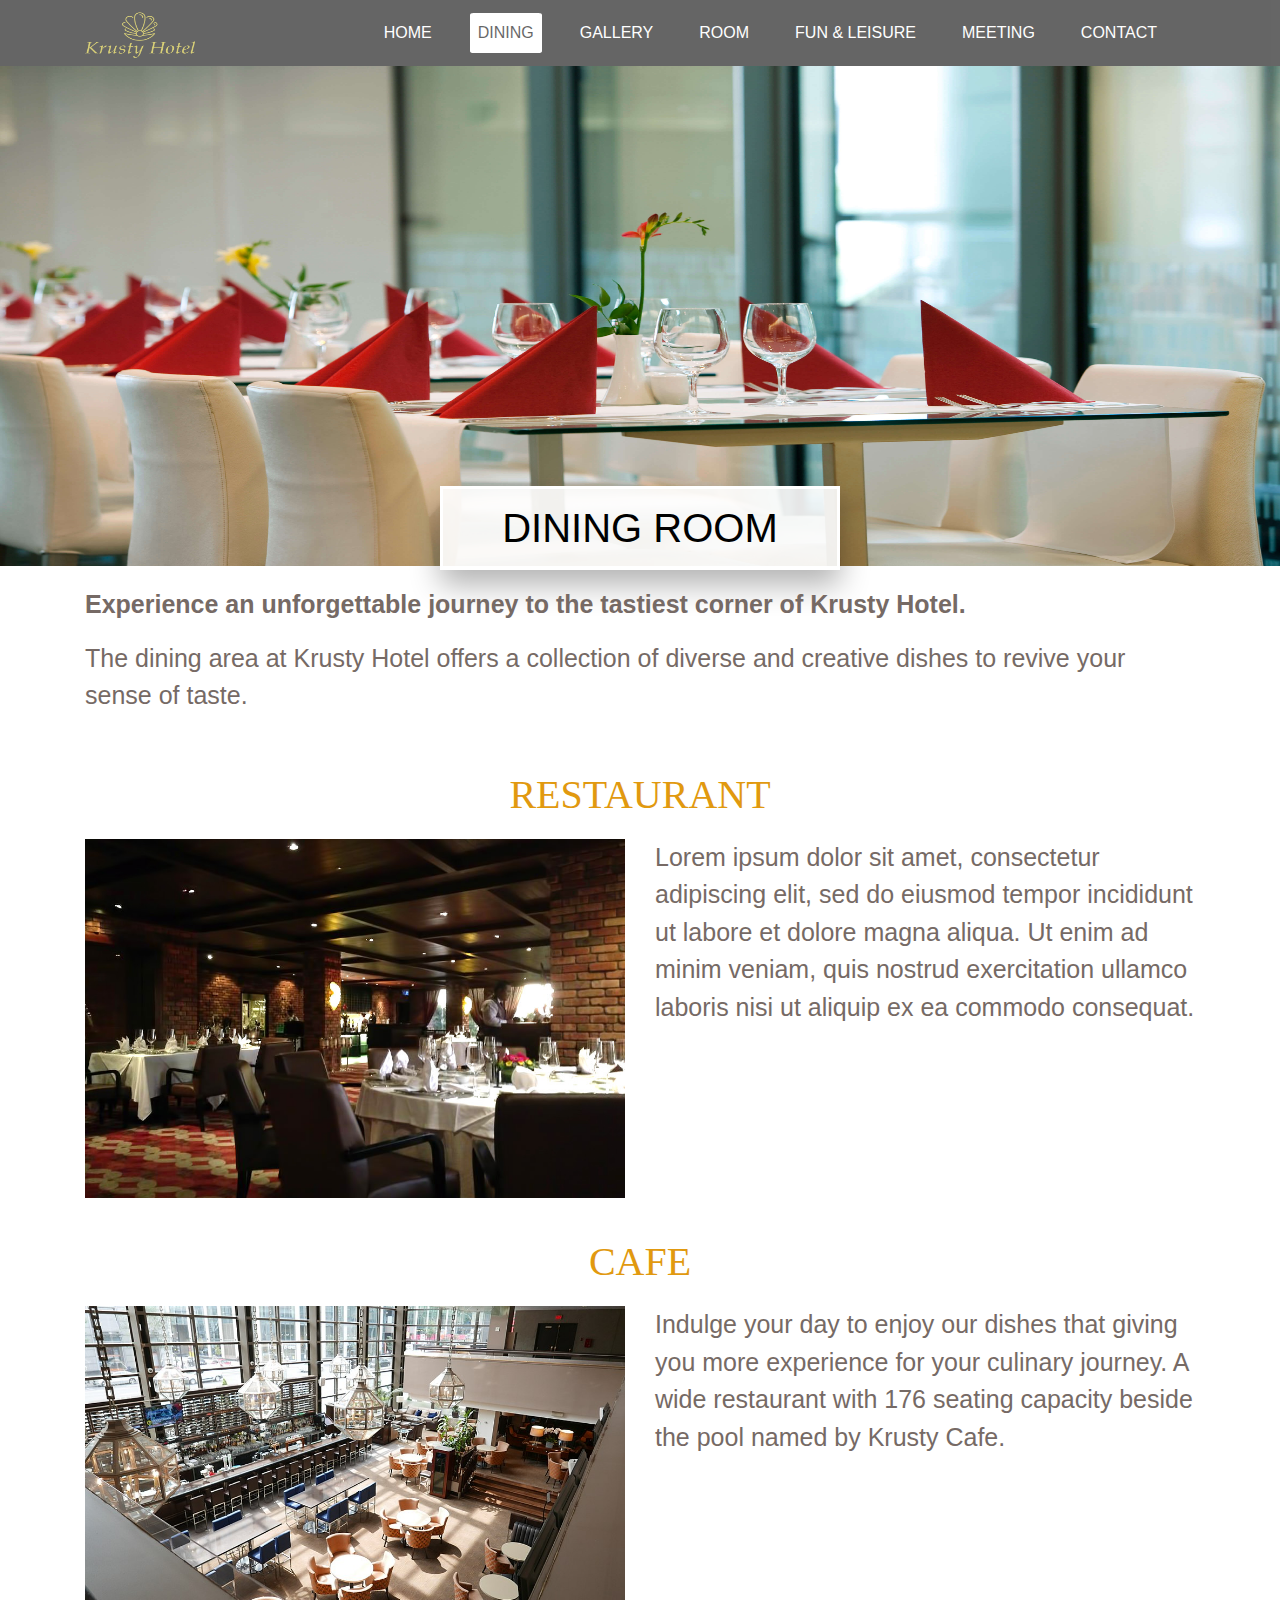
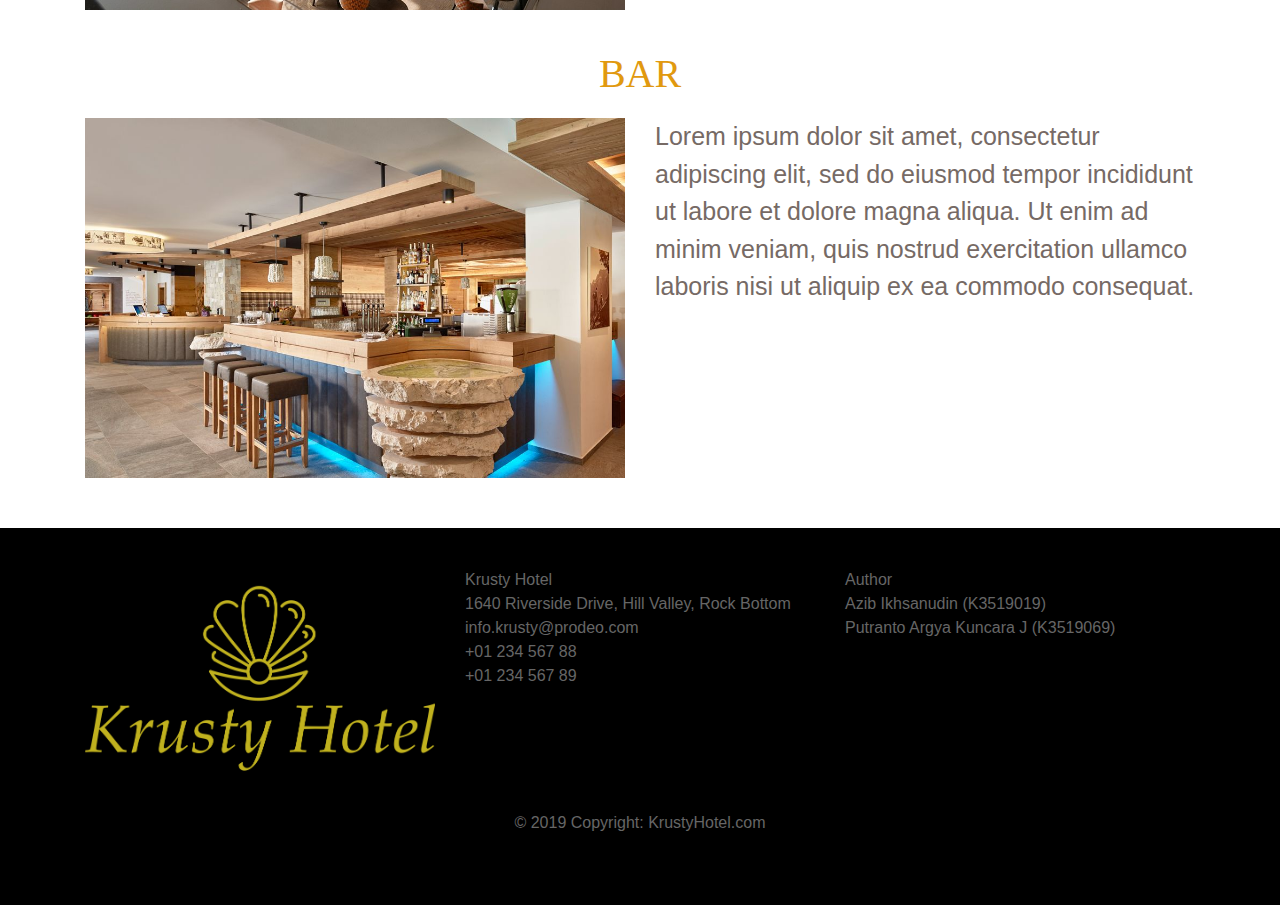
<file: dining.html>
<!DOCTYPE html>
<html>
<head>
  <title>KrustyHotel - Dining</title>
	<meta charset="utf-8">
	<meta name="viewport" content="width=device-width, initial-scale=1">
	<link rel="stylesheet" href="bootstrap/css/bootstrap.min.css">
	<link rel = "stylesheet" type = "text/css" href = "main.css">
	<script src="jquery-3.5.1.min.js"></script>
  <link rel="stylesheet" href="https://maxcdn.bootstrapcdn.com/font-awesome/4.6.3/css/font-awesome.min.css">
	<script src="bootstrap/js/bootstrap.min.js"></script>
</head>
<body>
    <!--Navbar-->
    <nav class="navbar navbar-expand-lg navbar-light ">
        <div class="container">
          <a><img src="images/logo-utama.png"></a>
          <button class="navbar-toggler" type="button" data-toggle="collapse" data-target="#main-nav" >
            <span class="navbar-toggler-icon"></span>
          </button>
          <div class="collapse navbar-collapse" id="main-nav">
            <div class="navbar-nav ml-auto">
              <a class="nav-item nav-link tanda" href="index.html">Home</a>
              <a class="nav-item nav-link active" href="dining.html">Dining</a>
              <a class="nav-item nav-link tanda" href="galeri.html">Gallery</a>
              <a class="nav-item nav-link tanda" href="room.html">Room</a>
              <a class="nav-item nav-link tanda" href="galeri.html">Fun & Leisure</a>
              <a class="nav-item nav-link tanda" href="meeting.html">Meeting </a>
              <a class="nav-item nav-link tanda" href="contact.html">Contact</a>
            </div>
          </div>
        </div>
    </nav>
    <!--End of Navbar-->
    <!--Header-->
<div class="Dining_Banner">
  <img src="galeri/dining/din2.jpg" class="img-fluid">
<div class="Dining">
  <h1>Dining Room</h1>
</div>
</div>

<div class="dining_fitur">
  <div class="container">
    <div class="row">
      <div class="col-lg-12">
        <p><b>Experience an unforgettable journey to the tastiest corner of Krusty Hotel.</b></p>
        <p>The dining area at Krusty Hotel offers a collection of diverse and creative dishes to revive your sense of taste.</p>
      </div>
      <div class="col-lg-12">
        <h2>RESTAURANT</h2>
    </div>
    <div class="col-lg-6">
      <img src="galeri/dining/restaurant.jpg" class="img-fluid">
    </div>
    <div class="col-lg-6">
      <p>Lorem ipsum dolor sit amet, consectetur adipiscing elit, sed do eiusmod tempor incididunt ut labore et dolore magna aliqua. Ut enim ad minim veniam, quis nostrud exercitation ullamco laboris nisi ut aliquip ex ea commodo consequat.</p>
  </div>
  <div class="col-lg-12">
        <h2>CAFE</h2>
    </div>
  <div class="col-lg-6">
      <img src="galeri/dining/caffe.jpg" class="img-fluid">
    </div>
    <div class="col-lg-6">
      <p>Indulge your day to enjoy our dishes that giving you more experience for your culinary journey. A wide restaurant with 176 seating capacity beside the pool named by Krusty Cafe.</p>
  </div>
  <div class="col-lg-12">
        <h2>BAR</h2>
    </div>
  <div class="col-lg-6">
      <img src="galeri/dining/haroom.jpg" class="img-fluid">
    </div>
    <div class="col-lg-6">
      <p>Lorem ipsum dolor sit amet, consectetur adipiscing elit, sed do eiusmod tempor incididunt ut labore et dolore magna aliqua. Ut enim ad minim veniam, quis nostrud exercitation ullamco laboris nisi ut aliquip ex ea commodo consequat.</p>
  </div>
</div>
</div>
</div>


    <footer class="page-footer">
      <div class="container">
        <div class=" row">
          <div class="col-lg-4">
      <a><img src="images/logo-utama.png" class="img-fluid"></a>
    </div>
    <div class="col-lg-4">
      <p>Krusty Hotel<br>
        1640 Riverside Drive, Hill Valley, Rock Bottom
        <br>info.krusty@prodeo.com<br>
        +01 234 567 88<br>
      +01 234 567 89</p>
    </div>
    <div class="col-lg-4">
      <p>Author<br>
      Azib Ikhsanudin (K3519019)<br>
      Putranto Argya Kuncara J (K3519069)</p>
    </div>
    <div class="col-lg-12">
      <div class="footer-copyright text-center">&copy 2019 Copyright: KrustyHotel.com</div>
  </div>
    </footer>
      <div id="backToTop"></div>
 </html> 


  





<script src="jquery-ui/external/jquery/jquery.js"></script>
<script src="jquery-ui/jquery-ui.js"></script>
<script>
  jQuery(document).ready(function(){
 $( "#backToTop" ).append('<a class="backToTop" href="javascript:void(null);" style="display: none;"><i class="fa fa-angle-up"></i><iframe id="tmp_downloadhelper_iframe" style="display: none;"></iframe></a>');
  var $window = $(window);
  var distance = 80;
  $window.scroll(function() {
    if($window.scrollTop() >= distance) {
      $(".backToTop").fadeIn();
    }else{
      $(".backToTop").fadeOut();
    }
  });
  
  $('.backToTop').click(function() {
    $('html, body').animate({
            scrollTop: 0
        }, 400);
 });
})
</script>
</file>
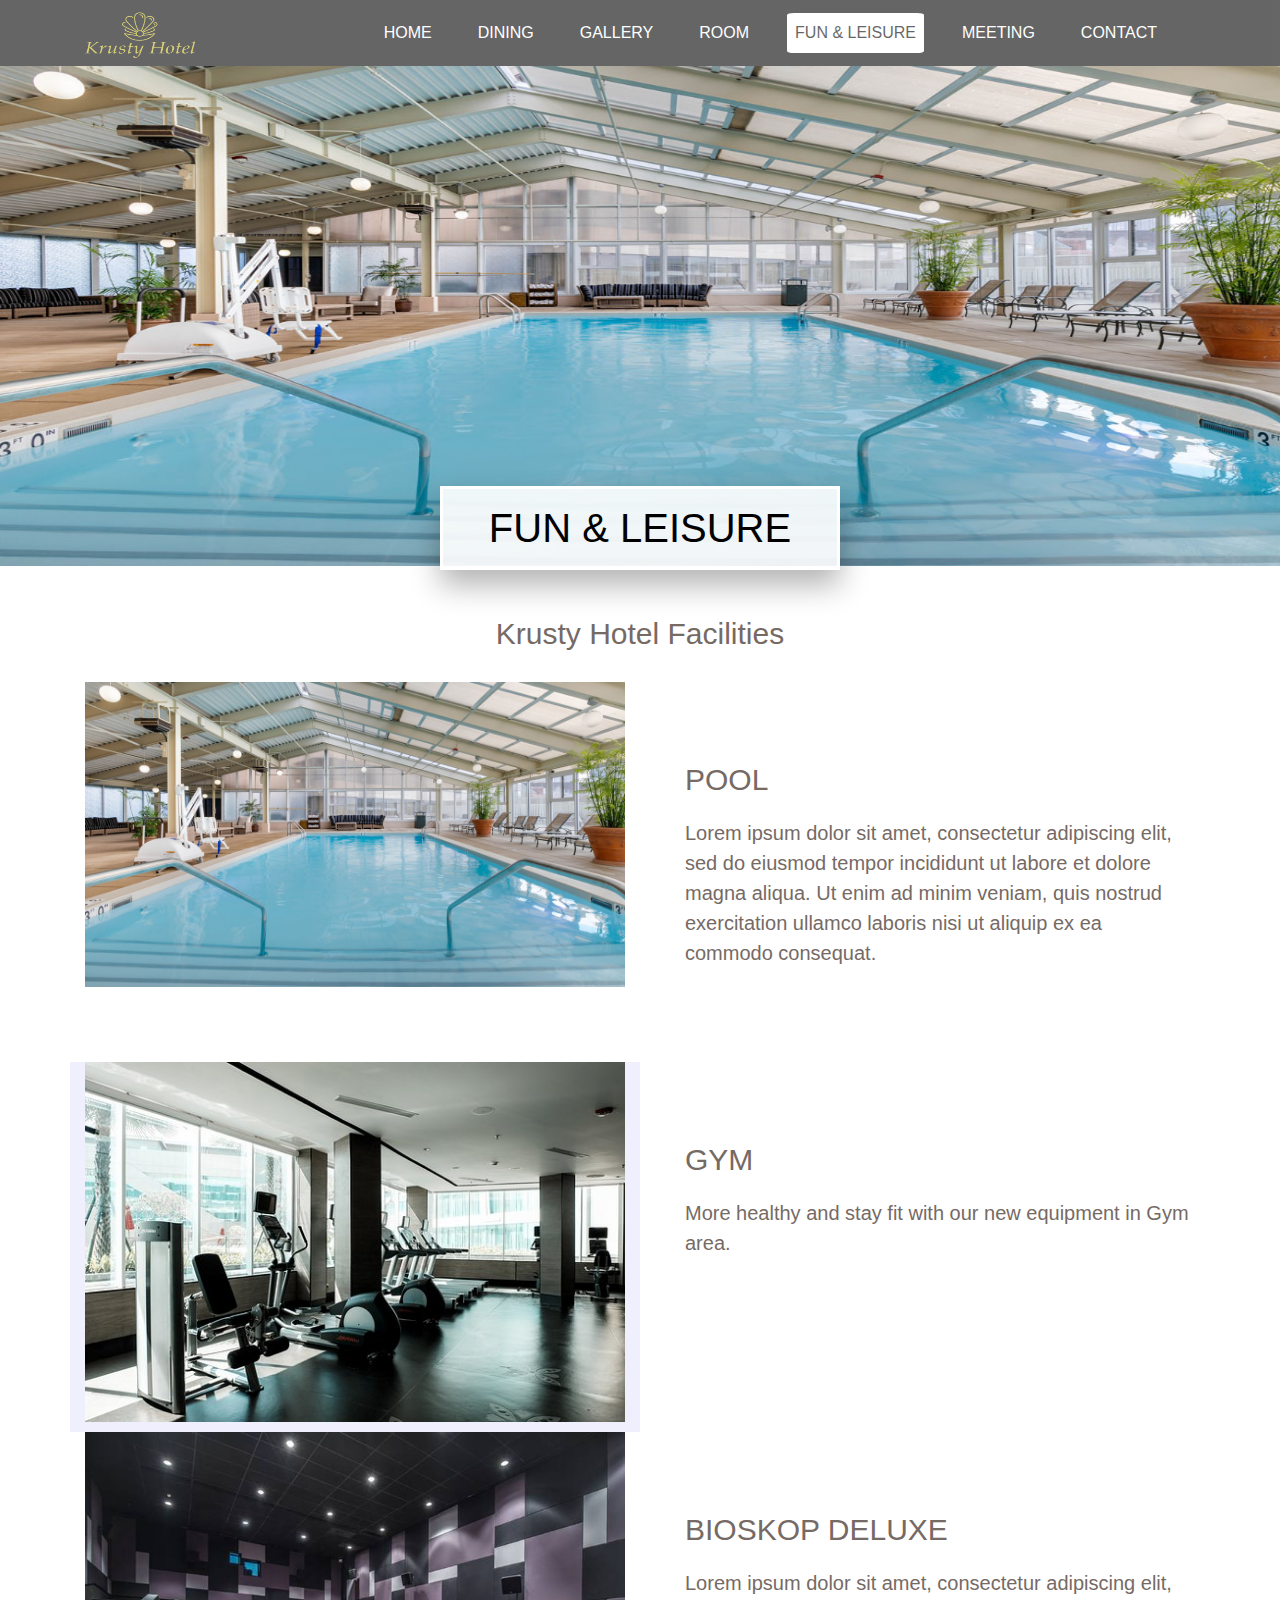
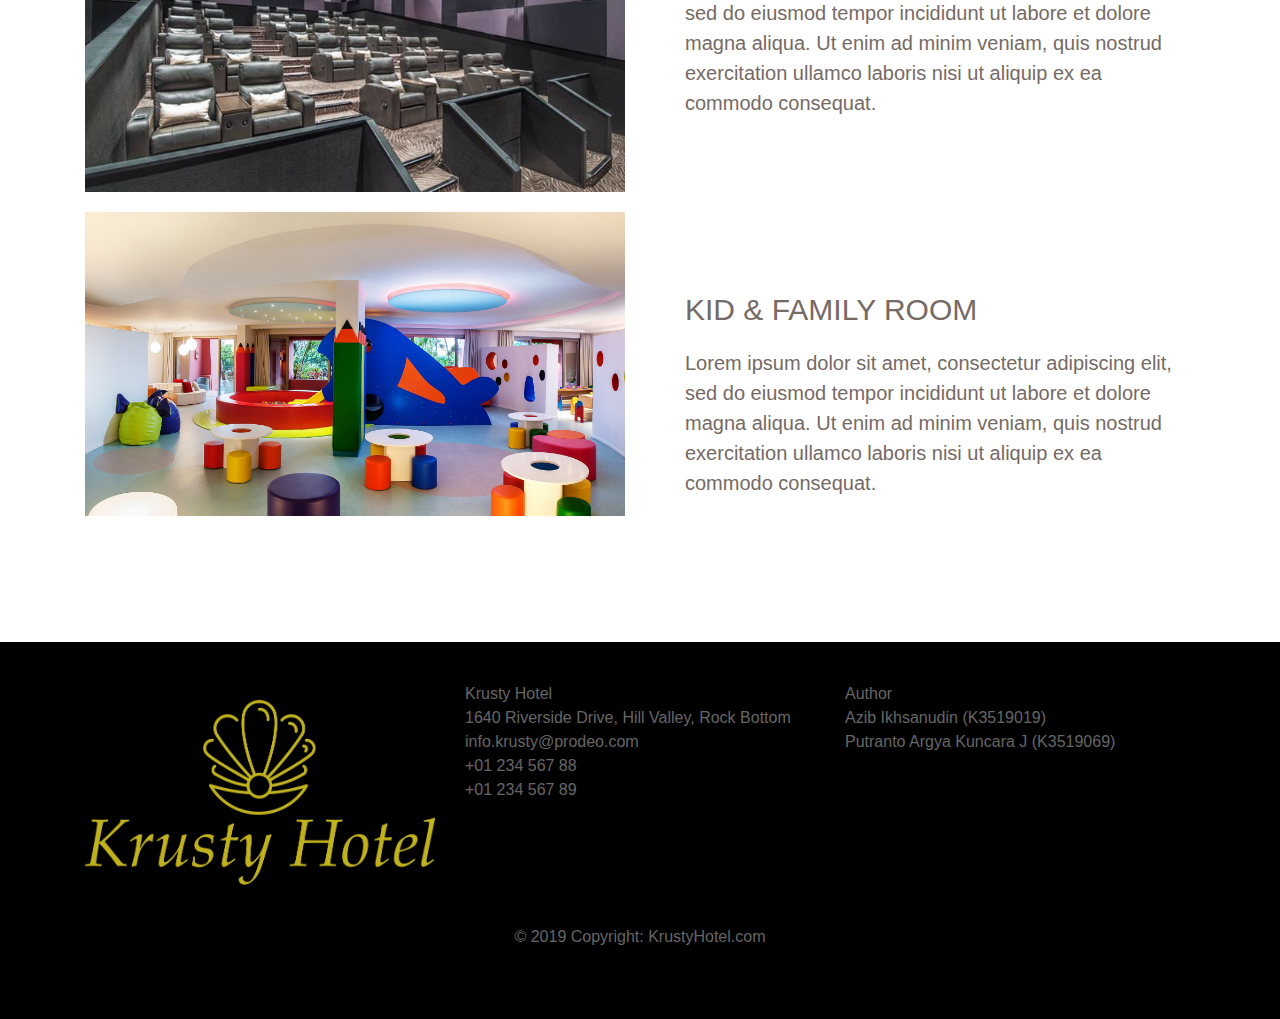
<file: fun.html>
<!DOCTYPE html>
<html lang="en"> <head> 
	<title>KrustyHotel - Room</title>
	<meta charset="utf-8">
	<meta name="viewport" content="width=device-width, initial-scale=1">
	<link rel="stylesheet" href="bootstrap/css/bootstrap.min.css">
	<link rel = "stylesheet" type = "text/css" href = "main.css">
	<script src="jquery-3.5.1.min.js"></script>
	<link rel="stylesheet" href="https://maxcdn.bootstrapcdn.com/font-awesome/4.6.3/css/font-awesome.min.css">
	<script src="bootstrap/js/bootstrap.min.js"></script>
	
 </head>
 <!-- Navbar-->
	<nav class="navbar navbar-expand-lg navbar-light ">
	<div class="container">
	 <a><img src="images/logo-utama.png"></a>
	  <button class="navbar-toggler" type="button" data-toggle="collapse" data-target="#main-nav" >
	    <span class="navbar-toggler-icon"></span>
	  </button>
	  <div class="collapse navbar-collapse" id="main-nav">
	    <div class="navbar-nav ml-auto">
	      <a class="nav-item nav-link tanda" href="index.html">Home</a>
	      <a class="nav-item nav-link tanda" href="dining.html">Dining</a>
	      <a class="nav-item nav-link tanda" href="galeri.html">Gallery</a>
	      <a class="nav-item nav-link tanda" href="room.html">Room</a>
	      <a class="nav-item nav-link active" href="galeri.html">Fun & Leisure</a>
	      <a class="nav-item nav-link tanda" href="meeting.html">Meeting </a>
	      <a class="nav-item nav-link tanda" href="contact.html">Contact</a>
	    </div>
	  </div>
</nav></container>
 <!--Header-->
 <div class="Fun_Banner">
	<img src="galeri/funn/pool.jpg">
<div class="Fun">
	<h1>FUN & LEISURE </h1>
</div>
</div>


<div class="Fun_fitur">
  <div class="container">
    <div class="row funFitur">
      <div class="col-lg-12">
        <h6>Krusty Hotel Facilities</h6>
      </div>
    <div class="col-lg-6">
      <img src="galeri/funn/pool.jpg" class="img-fluid">
    </div>
    <div class="col-lg-6 color2">
    <h3>POOL</h3>
      <p>Lorem ipsum dolor sit amet, consectetur adipiscing elit, sed do eiusmod tempor incididunt ut labore et dolore magna aliqua. Ut enim ad minim veniam, quis nostrud exercitation ullamco laboris nisi ut aliquip ex ea commodo consequat.</p>
  </div>
  <div class="col-lg-6 color4">
      <img src="galeri/funn/gym-room.jpg" class="img-fluid">
    </div>
    <div class="col-lg-6 color2">
    	<h3>GYM</h3>
      <p>More healthy and stay fit with our new equipment in Gym area.</p>
  </div>
  <div class="col-lg-6">
      <img src="galeri/funn/bioskop.jpg" class="img-fluid">
    </div>
    <div class="col-lg-6 color2">
    	<h3>BIOSKOP DELUXE </h3>
      <p>Lorem ipsum dolor sit amet, consectetur adipiscing elit, sed do eiusmod tempor incididunt ut labore et dolore magna aliqua. Ut enim ad minim veniam, quis nostrud exercitation ullamco laboris nisi ut aliquip ex ea commodo consequat.</p>
  </div>
  <div class="col-lg-6 ">
      <img src="galeri/funn/famly.jpg" class="img-fluid">
    </div>
    <div class="col-lg-6 color2">
    	<h3>KID & FAMILY ROOM</h3>
      <p>Lorem ipsum dolor sit amet, consectetur adipiscing elit, sed do eiusmod tempor incididunt ut labore et dolore magna aliqua. Ut enim ad minim veniam, quis nostrud exercitation ullamco laboris nisi ut aliquip ex ea commodo consequat.</p>
  </div>
</div>
</div>
</div>




    <footer class="page-footer">
      <div class="container">
        <div class=" row">
          <div class="col-lg-4">
      <a><img src="images/logo-utama.png" class="img-fluid"></a>
    </div>
    <div class="col-lg-4">
      <p>Krusty Hotel<br>
        1640 Riverside Drive, Hill Valley, Rock Bottom
        <br>info.krusty@prodeo.com<br>
        +01 234 567 88<br>
      +01 234 567 89</p>
    </div>
    <div class="col-lg-4">
      <p>Author<br>
      Azib Ikhsanudin (K3519019)<br>
      Putranto Argya Kuncara J (K3519069)</p>
    </div>
    <div class="col-lg-12">
      <div class="footer-copyright text-center">&copy 2019 Copyright: KrustyHotel.com</div>
  </div>
    </footer>
  		<div id="backToTop"></div>
 </html> 


  





<script src="jquery-ui/external/jquery/jquery.js"></script>
<script src="jquery-ui/jquery-ui.js"></script>
<script>
  jQuery(document).ready(function(){
 $( "#backToTop" ).append('<a class="backToTop" href="javascript:void(null);" style="display: none;"><i class="fa fa-angle-up"></i><iframe id="tmp_downloadhelper_iframe" style="display: none;"></iframe></a>');
  var $window = $(window);
  var distance = 80;
  $window.scroll(function() {
    if($window.scrollTop() >= distance) {
      $(".backToTop").fadeIn();
    }else{
      $(".backToTop").fadeOut();
    }
  });
  
  $('.backToTop').click(function() {
    $('html, body').animate({
            scrollTop: 0
        }, 400);
 });
})
</script>
</file>
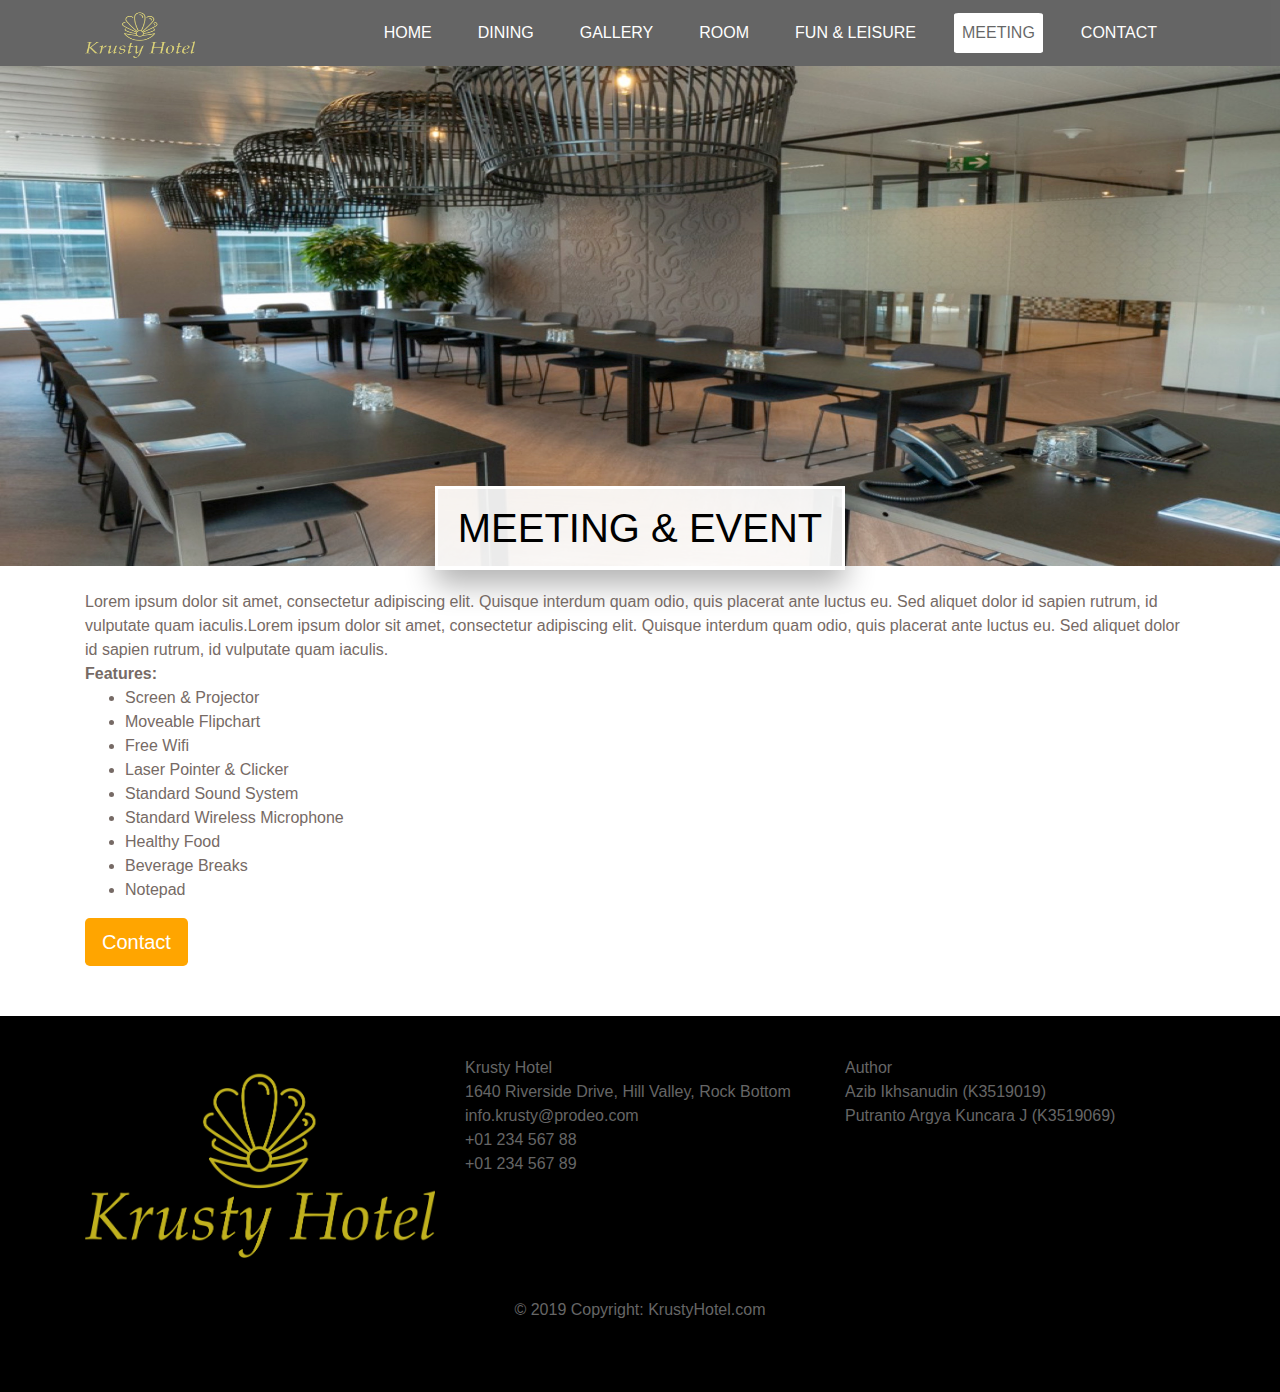
<file: meeting.html>
<!DOCTYPE html>
<html lang="en"> <head> 
	<title>KrustyHotel - Room</title>
	<meta charset="utf-8">
	<meta name="viewport" content="width=device-width, initial-scale=1">
	<link rel="stylesheet" href="bootstrap/css/bootstrap.min.css">
	<link rel = "stylesheet" type = "text/css" href = "main.css">
	<script src="jquery-3.5.1.min.js"></script>
	<link rel="stylesheet" href="https://maxcdn.bootstrapcdn.com/font-awesome/4.6.3/css/font-awesome.min.css">
	<script src="bootstrap/js/bootstrap.min.js"></script>
	
 </head>
 <!-- Navbar-->
	<nav class="navbar navbar-expand-lg navbar-light ">
	<div class="container">
	  <a><img src="images/logo-utama.png"></a>
	  <button class="navbar-toggler" type="button" data-toggle="collapse" data-target="#main-nav" >
	    <span class="navbar-toggler-icon"></span>
	  </button>
	  <div class="collapse navbar-collapse" id="main-nav">
	    <div class="navbar-nav ml-auto">
	      <a class="nav-item nav-link tanda" href="index.html">Home</a>
	      <a class="nav-item nav-link tanda" href="dining.html">Dining</a>
	      <a class="nav-item nav-link tanda" href="galeri.html">Gallery</a>
	      <a class="nav-item nav-link tanda" href="room.html">Room</a>
	      <a class="nav-item nav-link tanda" href="fun.html">Fun & Leisure</a>
	      <a class="nav-item nav-link active" href="meeting.html">Meeting </a>
	      <a class="nav-item nav-link tanda" href="contact.html">Contact</a>
	    </div>
	  </div>
</nav></container>
 <!--Header-->
 <div class="Meet_Banner">
	<img src="galeri/meet/meetRoom.jpg">
<div class="Meet">
	<h1>MEETING & EVENT</h1>
</div>
</div></div>
<div class="Meet_fitur">
	<div class="container ">
		<div class="row">
			<div class="col-lg-12">
			<br>Lorem ipsum dolor sit amet, consectetur adipiscing elit. Quisque interdum quam odio, quis placerat ante luctus eu. Sed aliquet dolor id sapien rutrum, id vulputate quam iaculis.Lorem ipsum dolor sit amet, consectetur adipiscing elit. Quisque interdum quam odio, quis placerat ante luctus eu. Sed aliquet dolor id sapien rutrum, id vulputate quam iaculis.<br>
			<strong>Features:</strong>
			<ul>
				<li>Screen & Projector</li>
				<li>Moveable Flipchart</li>
				<li>Free Wifi</li>
				<li>Laser Pointer & Clicker</li>
				<li>Standard Sound System</li>
				<li>Standard Wireless Microphone</li>
				<li>Healthy Food</li>
				<li>Beverage Breaks</li>
				<li>Notepad</li>
			</ul>
		<a href ="contact.html" class="btn  btn-lg tombol_meet" >Contact</a>
	</div>
</div>
			</div>
		</div>
	</div>
</div>

    <footer class="page-footer">
      <div class="container">
        <div class=" row">
          <div class="col-lg-4">
      <a><img src="images/logo-utama.png" class="img-fluid"></a>
    </div>
    <div class="col-lg-4">
      <p>Krusty Hotel<br>
        1640 Riverside Drive, Hill Valley, Rock Bottom
        <br>info.krusty@prodeo.com<br>
        +01 234 567 88<br>
      +01 234 567 89</p>
    </div>
    <div class="col-lg-4">
      <p>Author<br>
      Azib Ikhsanudin (K3519019)<br>
      Putranto Argya Kuncara J (K3519069)</p>
    </div>
    <div class="col-lg-12">
      <div class="footer-copyright text-center">&copy 2019 Copyright: KrustyHotel.com</div>
  </div>
    </footer>
     		<div id="backToTop"></div>
 </html> 


  





<script src="jquery-ui/external/jquery/jquery.js"></script>
<script src="jquery-ui/jquery-ui.js"></script>
<script>
  jQuery(document).ready(function(){
 $( "#backToTop" ).append('<a class="backToTop" href="javascript:void(null);" style="display: none;"><i class="fa fa-angle-up"></i><iframe id="tmp_downloadhelper_iframe" style="display: none;"></iframe></a>');
  var $window = $(window);
  var distance = 80;
  $window.scroll(function() {
    if($window.scrollTop() >= distance) {
      $(".backToTop").fadeIn();
    }else{
      $(".backToTop").fadeOut();
    }
  });
  
  $('.backToTop').click(function() {
    $('html, body').animate({
            scrollTop: 0
        }, 400);
 });
})
</script>
</file>
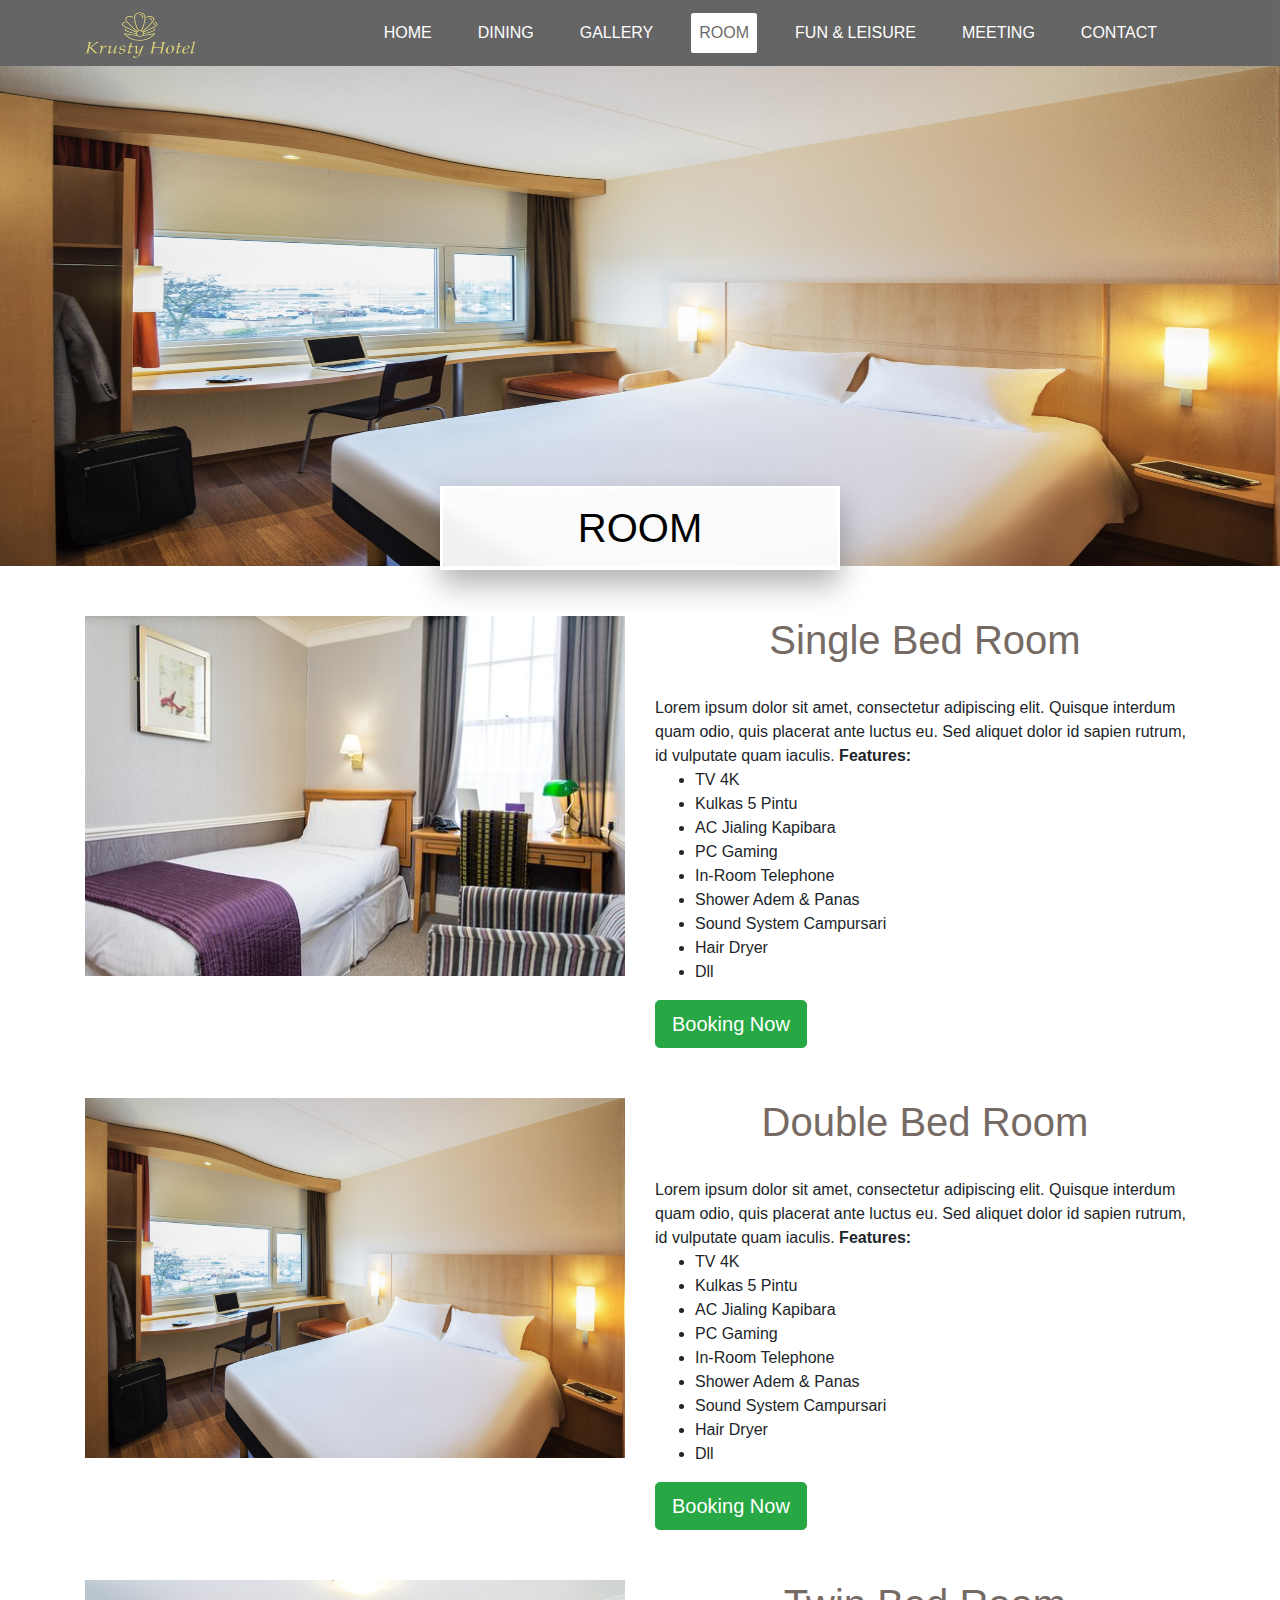
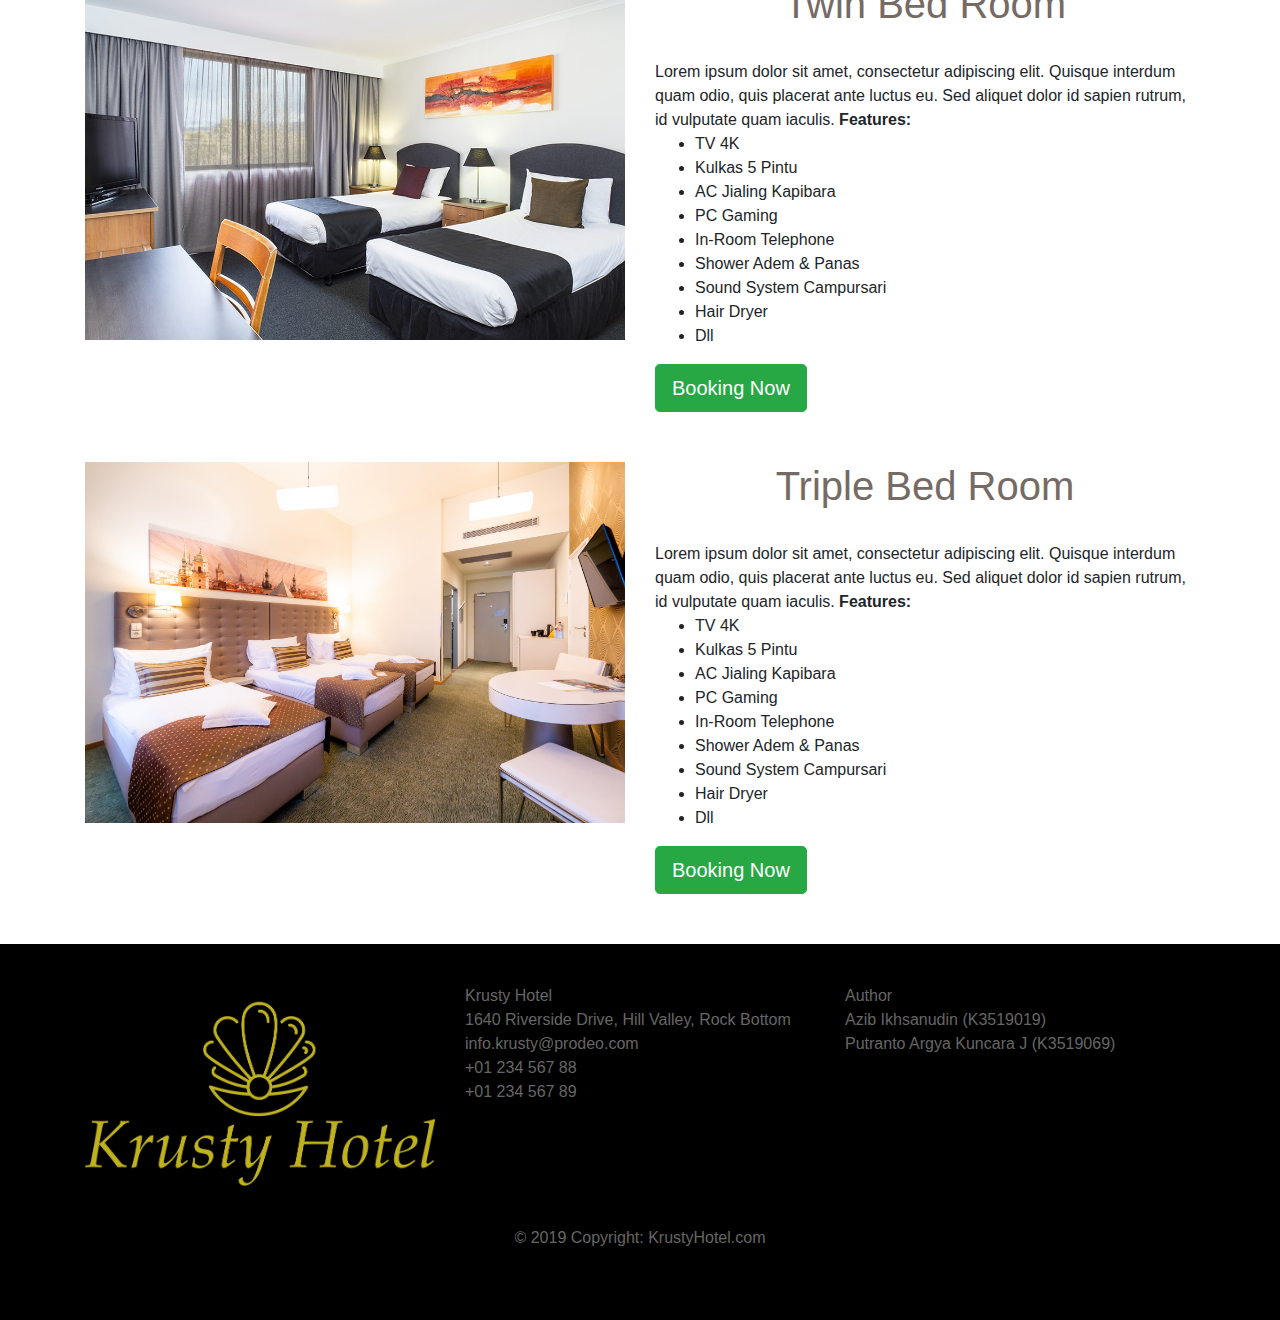
<file: room.html>
<!DOCTYPE html>
<html lang="en"> <head> 
	<title>KrustyHotel - Room</title>
	<meta charset="utf-8">
	<meta name="viewport" content="width=device-width, initial-scale=1">
	<link rel="stylesheet" href="bootstrap/css/bootstrap.min.css">
	<link rel = "stylesheet" type = "text/css" href = "main.css">
	<script src="jquery-3.5.1.min.js"></script>
	<link rel="stylesheet" href="https://maxcdn.bootstrapcdn.com/font-awesome/4.6.3/css/font-awesome.min.css">
	<script src="bootstrap/js/bootstrap.min.js"></script>
	
 </head>
 <!-- Navbar-->
	<nav class="navbar navbar-expand-lg navbar-light ">
	<div class="container">
	  <a><img src="images/logo-utama.png"></a>
	  <button class="navbar-toggler" type="button" data-toggle="collapse" data-target="#main-nav" >
	    <span class="navbar-toggler-icon"></span>
	  </button>
	  <div class="collapse navbar-collapse" id="main-nav">
	    <div class="navbar-nav ml-auto">
	      <a class="nav-item nav-link tanda" href="index.html">Home</a>
	      <a class="nav-item nav-link tanda" href="dining.html">Dining</a>
	      <a class="nav-item nav-link tanda" href="galeri.html">Gallery</a>
	      <a class="nav-item nav-link active" href="room.html">Room</a>
	      <a class="nav-item nav-link tanda" href="fun.html">Fun & Leisure</a>
	      <a class="nav-item nav-link tanda" href="meeting.html">Meeting </a>
	      <a class="nav-item nav-link tanda" href="contact.html">Contact</a>
	    </div>
	  </div>
</nav></container>
 <!--Header-->
 <div class="Room_Banner">
	<img src="galeri/room/room1.jpg">
<div class="Room">
	<h1>ROOM</h1>
</div>
</div></div>
 <!--End of Header-->
<div class="container">
		<div class="row ruangan">
	<div class="col-lg-6 ">
		<img src="galeri/room/room2.jpg"class="img-fluid">
	</div>
		<div class="col-lg-6">
			<h1>Single Bed Room</h1>
			<br>Lorem ipsum dolor sit amet, consectetur adipiscing elit. Quisque interdum quam odio, quis placerat ante luctus eu. Sed aliquet dolor id sapien rutrum, id vulputate quam iaculis.
			<strong>Features:</strong>
			<ul>
 				<li>TV 4K</li>
 				<li>Kulkas 5 Pintu</li>
				<li>AC Jialing Kapibara</li>
				<li>PC Gaming</li>
				<li>In-Room Telephone</li>
				<li>Shower Adem & Panas</li>
				<li>Sound System Campursari</li>
				<li>Hair Dryer</li>
				<li>Dll</li>
			</ul>
		<button type="button" class="btn btn-success btn-lg" data-toggle="modal" data-target="#myModal">Booking Now</button>
	</div>
</div>
<div class="row ruangan ">
	<div class="col-lg-6">
		<img src="galeri/room/room1.jpg"class="img-fluid">
	</div>
		<div class="col-lg-6">
			<h1>Double Bed Room</h1>
			<br>Lorem ipsum dolor sit amet, consectetur adipiscing elit. Quisque interdum quam odio, quis placerat ante luctus eu. Sed aliquet dolor id sapien rutrum, id vulputate quam iaculis.
			<strong>Features:</strong>
			<ul>
 				<li>TV 4K</li>
 				<li>Kulkas 5 Pintu</li>
				<li>AC Jialing Kapibara</li>
				<li>PC Gaming</li>
				<li>In-Room Telephone</li>
				<li>Shower Adem & Panas</li>
				<li>Sound System Campursari</li>
				<li>Hair Dryer</li>
				<li>Dll</li>
			</ul>
		<button type="button" class="btn btn-success btn-lg" data-toggle="modal" data-target="#myModal">Booking Now</button>
	</div>
</div>
<div class="row ruagan ">
	<div class="col-lg-6">
		<img src="galeri/room/room3.jpg"class="img-fluid">
	</div>
		<div class="col-lg-6">
			<h1>Twin Bed Room</h1>
			<br>Lorem ipsum dolor sit amet, consectetur adipiscing elit. Quisque interdum quam odio, quis placerat ante luctus eu. Sed aliquet dolor id sapien rutrum, id vulputate quam iaculis.
			<strong>Features:</strong>
			<ul>
 				<li>TV 4K</li>
 				<li>Kulkas 5 Pintu</li>
				<li>AC Jialing Kapibara</li>
				<li>PC Gaming</li>
				<li>In-Room Telephone</li>
				<li>Shower Adem & Panas</li>
				<li>Sound System Campursari</li>
				<li>Hair Dryer</li>
				<li>Dll</li>
			</ul>
		<button type="button" class="btn btn-success btn-lg" data-toggle="modal" data-target="#myModal">Booking Now</button>
	</div>
</div>
<div class="row ruangan ">
	<div class="col-lg-6">
		<img src="galeri/room/room4.jpg"class="img-fluid">
	</div>
		<div class="col-lg-6">
			<h1>Triple Bed Room</h1>
			<br>Lorem ipsum dolor sit amet, consectetur adipiscing elit. Quisque interdum quam odio, quis placerat ante luctus eu. Sed aliquet dolor id sapien rutrum, id vulputate quam iaculis.
			<strong>Features:</strong>
			<ul>
 				<li>TV 4K</li>
 				<li>Kulkas 5 Pintu</li>
				<li>AC Jialing Kapibara</li>
				<li>PC Gaming</li>
				<li>In-Room Telephone</li>
				<li>Shower Adem & Panas</li>
				<li>Sound System Campursari</li>
				<li>Hair Dryer</li>
				<li>Dll</li>
			</ul>
		<button type="button" class="btn btn-success btn-lg" data-toggle="modal" data-target="#myModal">Booking Now</button>
	</div>
</div>
</div>



<div class="modal fade" id="myModal" role="dialog">
	<div class="modal-dialog">
		<div class="modal-content">
			<div class="modal-header">
				<h4 class="modal-title">Reservation</h4>
				<button type="button" class="close" data-dismiss="modal">&times;</button></div>
				<div class="modal-body">
					<label for="email">Name :</label>
					<div class="form-group"><input type="text" class="form-control" placeholder="Name" name=""> </div>
					<label for="email">Email:</label> 
					<div class="form-group"><input type="email" class="form-control" placeholder="Email Address" name="email"> </div>
					<label for="email">Check In:</label>
					<div class="form-group"><input type="date" class="form-control" placeholder="Check In" name="date"></div>
					<label for="email">Check Out:</label>
					<div class="form-group"><input type="date" class="form-control" placeholder="Check In" name="date">
					</div>
					<label for="email">Person :</label>
					<div class="form-group"><input type="text" class="form-control" placeholder="Number of Persons" name=""> </div>
					<button type="button" class="btn btn-primary" data-dismiss="modal" display="block">Book Now</button></div></div></div>
				</div>
			</nav>

 <!--Room-->
    <!--Footer-->
    <footer class="page-footer">
      <div class="container">
        <div class=" row">
          <div class="col-lg-4">
      <a><img src="images/logo-utama.png" class="img-fluid"></a>
    </div>
    <div class="col-lg-4">
      <p>Krusty Hotel<br>
        1640 Riverside Drive, Hill Valley, Rock Bottom
        <br>info.krusty@prodeo.com<br>
        +01 234 567 88<br>
      +01 234 567 89</p>
    </div>
    <div class="col-lg-4">
      <p>Author<br>
      Azib Ikhsanudin (K3519019)<br>
      Putranto Argya Kuncara J (K3519069)</p>
    </div>
    <div class="col-lg-12">
      <div class="footer-copyright text-center">&copy 2019 Copyright: KrustyHotel.com</div>
  </div>
    </footer> 
 		<div id="backToTop"></div>
 </html> 


  





<script src="jquery-ui/external/jquery/jquery.js"></script>
<script src="jquery-ui/jquery-ui.js"></script>
<script>
  jQuery(document).ready(function(){
 $( "#backToTop" ).append('<a class="backToTop" href="javascript:void(null);" style="display: none;"><i class="fa fa-angle-up"></i><iframe id="tmp_downloadhelper_iframe" style="display: none;"></iframe></a>');
  var $window = $(window);
  var distance = 80;
  $window.scroll(function() {
    if($window.scrollTop() >= distance) {
      $(".backToTop").fadeIn();
    }else{
      $(".backToTop").fadeOut();
    }
  });
  
  $('.backToTop').click(function() {
    $('html, body').animate({
            scrollTop: 0
        }, 400);
 });
})
</script>
</file>
<file: main.css>
.navbar{
	position: relative;
}
.navbar a img{
	height: 50px;
	width: 110px;
}
.navbar-brand{
	font-family: cursive;
}
.nav-link{
	margin-right:30px;
	position: relative;
}

.jumbotron{
	background-image: url(images/landing.jpg);
	background-size: cover;
	height: 540px;
	text-align: center;
	position: relative;
	background-attachment: fixed;
	margin-bottom: 0 !important;


}
.jumbotron::after{
	content: '';
	display: block;
	width: 100%;
	height: 100%;
	background-image:linear-gradient(to top, rgba(0,0,0,1), rgba(0,0,0,0));
	position: absolute;
	bottom: 0;

}
.jumbotron .display-4{
	margin-top: 100px;
	color: #e1990f;
	font-weight: 200;
	font-size: 40px;
	font-family: 'Playfair Display', serif;
	position: relative;
	z-index: 1;

}

.jumbotron .tombol{
	border-radius: 7px;
	margin-left: 10px;
	border-color: none;
	background-color:transparent;
	border-color: yellow;
	color: white;
	position: relative;
	z-index: 1;}
.jumbotron .tombol:hover{
	border-radius: 10px;
	color: white;
	background-color:yellow;
	color: black;
	position: relative;
	transition: 0.5s;
	z-index: 1}
.book_now{
	display: inline-flex;
	margin-bottom: 15px;
	background-color: #efefee;

}
	
/*fasilitas*/
.container h3{
	margin-top: 10px;
	text-align: center;
	font-family: 'Playfair Display', serif;
	color: #e1990f;
}
.container .text_motto2::before,.container .text_motto2::after{
	content: open-quote;
	align-content: center;
	font-size: 60px;
	line-height: 0;
	color: #e1990f;
	position: relative;
	top: 20px;
	}
.container .text_motto2::after{
	content: close-quote;

}
.container .text_motto{
	text-align: center;
	margin-top: 30px;
}
.container .text_motto2 p{
	text-align: center;
}
.container h1{
	text-align: center;
	color: #766a65;
}
.container h2{
	text-align: center;
	font-size: 40px;
	margin-top:40px; 
	font-family: 'Playfair Display', serif;
	margin-bottom:20px;
	color: #e1990f;
}
.container br{
	text-align: center;
	font-family:'Roboto', sans-serif;
	color: #766a65;
}
.container .text_1 {
	text-align: center;
	font-size: 30px;
}
.container .serviceA {
margin-top: 50px;
text-align: left !important;
color: #766a65;
margin-bottom: 50px;
font-family:  arial;
text-align:center;
}
.container .serviceA h2{
	margin-top: 50px;
	text-align: center;
	font-size: 40px;
	font-family: 'Playfair Display', serif;

	}
.container .serviceA p{
margin-bottom: 50px;
color: #766a65;
text-align:center;
font-family:'Roboto', sans-serif;
}
.fitur{
	margin-top: 20px;
	display: flex;
	margin-bottom: 20px;
	margin-left: 20px !important;
	margin-right: 20px !important;
}
.color{
	border: 5px solid white;
}
.color2{
	border: 5px solid white;
	padding-top: 65px;
	padding-bottom: 73px;
	padding-left: 20px;
	padding-right: 20px
	margin-bottom:20px;

}
.color_serv2{
	padding: 0;
}



/*paralax*/
.paralax{
	height: 250px;
	width: 100%;
	background-image: url(images/paralax.jpg);
	background-size: cover;
	background-attachment: fixed;
	background-position: center;
}
.paralax p{
	margin-top:50px;
	text-align: center;
	font-size: 40px;
	color: white;

}
/*Paralax*/

/*------------------------------------------------------------------------------------------------Galeri home-----------------------------------------------------------------*/
.galeri_home{
margin-top: 50px;
margin-bottom: 10px;

}
.galeri_home h3{
	text-align: center;
	font-size: 40px;
	margin-bottom:50px;
}
/*----------------------------------------------------------------------------------------------Edn of Galeri home-----------------------------------------------------------------*/
/*---------------------------------------------------------------------------------------------------News---------------------------------------------------------------------------*/
.news_back{
	background-color: #d9d9d9;
	box-sizing: border-box;

}
.NewsA{
	margin-top: 20px;
	display: flex;
	margin-bottom: 20px;
	margin-left: 20px !important;
	margin-right: 20px !important;
	align-content: center;
}

/*----------------------------------------------------------------------------------------------------Partner------------------------------------------------------------------------*/
.container h4{
	margin-top: 50px;
}
.container .border{
	border: 3px solid white;

}
/*Partner*/
.container .border2{
	border:3px;
	border-color: none;
	transition: 0.5s;
}
.container .border2 img:hover{
	margin-top: -10px;
	transition: 0.5s;
}

/*------------------------------------------------------------------------------------------------------footer---------------------------------------------------------------------*/
.page-footer{
	background-color:black;
	color:#666;
	padding: 40px 0 30px; 
	margin-top: 50px;
} 
.footer-copyright{color:#666;
	padding: 40px 0; 
}  


/**--------------------------------------------------------------------------------------------------End Of Page 1 Home------------------------------------------------------*/
/**--------------------------------------------------------------------------------------------------Page 2 Dining Room------------------------------------------------------*/
.Dining_Banner{
	position: relative;
    height: 500px;
    width: 100%;
    box-sizing: border-box;
}
.Dining_Banner img{
	position: absolute;
    left: 0;
    top: 0;
    width: 100%;
    height: 100%;
    background-size: cover;
    z-index: 0;
}
.Dining{
	position: relative;
    bottom: 0;
    width: 100%;
    text-align:center;
}
.Dining h1{
    display: block;
    color: black;
    margin: 0;
    font-weight: 300;
    padding: 15px 20px;
    min-width: 400px;
    text-transform: uppercase;
}
.dining_fitur{
	margin-top: 20px;
	color: #766a65;

}
.dining_fitur p{
	font-size: 20px;
}
/**--------------------------------------------------------------------------------------------------End Of Page 2 Dining------------------------------------------------------*/
/**--------------------------------------------------------------------------------------------------Page 3 Galeri-------------------------------------------------------------*/

.Galeri_Banner{
	position: relative;
    height: 500px;
    width: 100%;
    box-sizing: border-box;
}
.Galeri_Banner img{
	position: absolute;
    left: 0;
    top: 0;
    width: 100%;
    height: 100%;
    background-size: cover;
    z-index: 0;
}
.Galeri{
	position: relative;
    bottom: 0;
    width: 100%;
    text-align:center;
}
.Galeri h1{
    display: block;
    color: black;
    margin: 0;
    font-weight: 300;
    padding: 15px 20px;
    min-width: 400px;
    text-transform: uppercase;
}
.Container .color3{
	margin-top: 50px !important;
}
.accordion h5{
	text-align: left !importants;
	color: red !important;
}
.card{
	border:0;
	border-color:none;
	margin-top: 40px;
	color: black;
}
.card-header{
	background-color:#dec06f!important;
	border-color: none;
	box-shadow: none;
}
/**--------------------------------------------------------------------------------------------------End Of Page 3 Galeri------------------------------------------------------*/
/**--------------------------------------------------------------------------------------------------Page 4 Meeting Room------------------------------------------------------*/

/*Room*/
.Room_Banner{
	position: relative;
    height: 500px;
    width: 100%;
    box-sizing: border-box;
}
.Room_Banner img{
	position: absolute;
    left: 0;
    top: 0;
    width: 100%;
    height: 100%;
    background-size: cover;
    z-index: 0;
}
.Room{
	position: relative;
    bottom: 0;
    width: 100%;
    text-align:center;
}
.Room h1{
    display: block;
    color: black;
    margin: 0;
    font-weight: 300;
    padding: 15px 20px;
    min-width: 400px;
    text-transform: uppercase;
}
.ruangan{
	margin-top: 50px;
	margin-bottom: 50px;
	font-family: arial;
}
/**--------------------------------------------------------------------------------------------------End Of Page 4 Room------------------------------------------------------*/
/**--------------------------------------------------------------------------------------------------Page 5 Fun and leisure------------------------------------------------------*/
.Fun_Banner{
	position: relative;
    height: 500px;
    width: 100%;
    box-sizing: border-box;
}
.Fun_Banner img{
	position: absolute;
    left: 0;
    top: 0;
    width: 100%;
    height: 100%;
    background-size: cover;
    z-index: 0;
}
.Fun{
	position: relative;
    bottom: 0;
    width: 100%;
    text-align:center;
}
.Fun h1{
    display: block;
    color: black;
    margin: 0;
    font-weight: 300;
    padding: 15px 20px;
    min-width: 400px;
    text-transform: uppercase;
}
.Fun_fitur{
	margin-top: 20px;
	color: #766a65;

}
.Fun_fitur h6{
	margin-bottom: 30px;
	font-size: 30px;
	text-align: center !important;
	margin-top: 30px;
}
.Fun_fitur h3{
	text-align: left;
	font-size: 30px;
	color: #766a65;
	font-family: Gotham A,Gotham B,Helvetica Neue,Helvetica,sans-serif;
	margin-bottom: 20px;
	margin-left: 20px;
	font-size: 30px;
}

.Fun_fitur p{
	text-align: left;
	margin-left: 20px;
	font-size: 20px;
}
.Fun_fitur img{
	margin-bottom: 10px;
}
.color4{
	background-color: #efeffe;
}

/**--------------------------------------------------------------------------------------------------End of Page 5 Fun ------------------------------------------------------*/
/**--------------------------------------------------------------------------------------------------Page 4 Meeting Room------------------------------------------------------*/
.Meet_Banner{
	position: relative;
    height: 400px;
    width: 100%;
    box-sizing: border-box;
}
.Meet_Banner img{
	position: absolute;
    left: 0;
    top: 0;
    width: 100%;
    height: 100%;
    z-index: 0;
}
.Meet{
	position: relative;
    bottom: 0;
    width: 100%;
    text-align:center;
}
.Meet h1{
    display: block;
    color: black;
    margin: 0;
    font-weight: 300;
    padding: 15px 20px;
    min-width: 400px;
    text-transform: uppercase;
}
.tombol_meet{
	text-align: center;
	display: inline-block;
	background-color: orange;
	color: white;
}
.Meet_fitur{
	color: #766a65;
	font-family:'Roboto', sans-serif; 
}
/**-------------------------------------------------------------------------------------------------------Contact-------------------------------------------------------------*/
.Contact_Banner{
	position: relative;
    height: 500px;
    width: 100%;
    box-sizing: border-box;
}
.Contact_Banner img{
	position: absolute;
    left: 0;
    top: 0;
    width: 100%;
    height: 100%;
    background-size: cover;
    z-index: 0;
}
.Contact{
	position: relative;
    bottom: 0;
    width: 100%;
    text-align:center;
}
.Contact h1{
    display: block;
    color: black;
    margin: 0;
    font-weight: 300;
    padding: 15px 20px;
    min-width: 400px;
    text-transform: uppercase;
}
.btn_tombol{
	background-color: none;
	border-color: #5ae874;
	color: black;
	display:block;
}
.btn_tombol:hover{
	background-color: #5ae874;
	color: white;
	transition: 0.8s;
}
.back_img{
	background-image: url(images/contac1.jpg);
	background-size: cover;
}



.backToTop{
  display: none;
  position: fixed;
  bottom: 100px;
  right: 50px;
  font-size: 3em;
  z-index: 9999;
  height: 50px;
  width: 50px;
  background-color: #ed4755;
  text-align: center;
  border-radius: 10px;
}
.backToTop i{
  position: absolute;
  top: 0px;
  left: 10px;
  color: #fff;
}
.backToTop i:hover{
  color: #aaa;
}




/* Dekstop Only*/

/*Navbar*/
@media(min-width: 992px){
	.navbar{
		background-color:black;
		opacity: 0.6;
		filter: alpha(opacity=60);
		z-index: 1;
		 	}
	.navbar-brand,.nav-link{
		color: white !important;
		z-index: 1;
	}
	.nav-link{
	margin-right:30px;
	text-transform: uppercase;
	position: relative;
	}
	.nav-link.active{
		background-color: white;
		color: black !important;
		border-radius: 5%;
	}

	.nav-link.tanda:hover::after{
		content: "";
		display: block;
		border-bottom:3px solid white;
		width: 45%;
		margin: auto;
		padding-bottom: 3px;
		margin-bottom:-6px;
	}
/*Jumbotron*/
	.jumbotron{
		height: 630px;


	}
	.jumbotron .display-4{
	margin-top: 130px;
	font-size: 60px;
	font-weight: 200;
	margin-bottom: 30px;
	}
	.book_now{
		display: block;
	}
	/*Service*/
	/*Paralax*/
	.paralax{
	height: 300px;
	width: 100%;
	background-image: url(images/paralax.jpg);
	background-attachment: fixed;
	background-position: center;
	}
	.paralax p{
		margin-top:70px;
		text-align: center;
		font-size: 50px;
		color: white;
	}
	.Room h1{
		display: inline-block;
		background-color:hsla(0,0%,100%,.9);
		border:3px solid white;
		margin-top: 420px;
		box-shadow: 0 15px 30px 0 rgba(0,0,0,.3);
		position: relative;
	}
	.Contact h1{
		display: inline-block;
		margin-top: 420px;
		background-color:hsla(0,0%,100%,.9);
		border:3px solid white;
		box-shadow: 0 15px 30px 0 rgba(0,0,0,.3);
		position: relative;
	}
	.Galeri h1{
		display: inline-block;
		margin-top: 420px;
		background-color: hsla(0,0%,100%,.9);
		border:3px solid white;
		box-shadow: 0 15px 30px 0 rgba(0,0,0,.3);
		position: relative;
	}
	.Dining h1{
		display: inline-block;
		margin-top: 420px;
		background-color: hsla(0,0%,100%,.9);
		border:3px solid white;
		box-shadow: 0 15px 30px 0 rgba(0,0,0,.3);
		position: relative;
	}
	.Meet h1{
		display: inline-block;
		margin-top: 420px;
		background-color: hsla(0,0%,100%,.9);;
		border:3px solid white;
		box-shadow: 0 15px 30px 0 rgba(0,0,0,.3);
		position: relative;
	}
	.Meet_Banner{
	position: relative;
    height: 500px;
    width: 100%;
    box-sizing: border-box;
	}
	.Fun h1{
		display: inline-block;
		margin-top: 420px;
		background-color: hsla(0,0%,100%,.9);;
		border:3px solid white;
		box-shadow: 0 15px 30px 0 rgba(0,0,0,.3);
		position: relative;
	}
	.dining_fitur p{
	font-size: 25px;}

	

}
</file>
